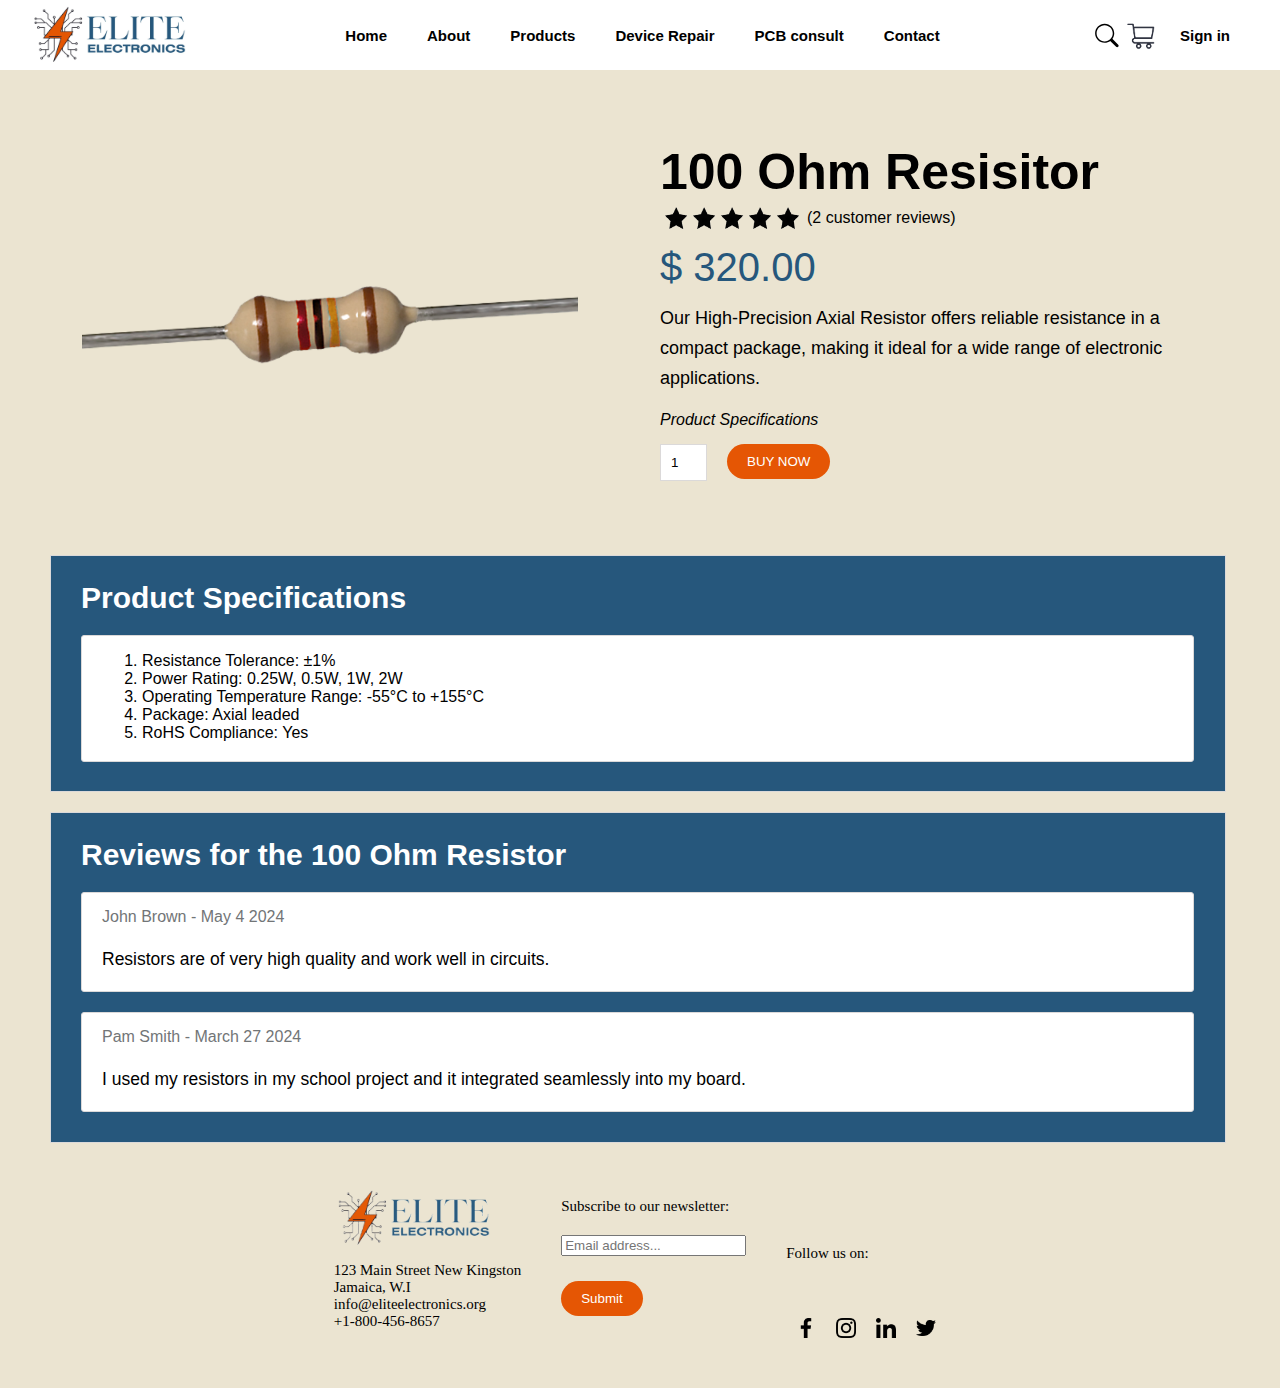
<file: 100-ohm.html>
<!DOCTYPE html>
<html lang="en">
<head>
    <meta charset="UTF-8">
    <meta name="viewport" content="width=device-width, initial-scale=1.0">
    <link rel="preconnect" href="https://fonts.googleapis.com">
    <link rel="preconnect" href="https://fonts.gstatic.com" crossorigin>
    <link href="https://fonts.googleapis.com/css2?family=Roboto:ital,wght@0,100;0,300;0,400;0,500;0,700;0,900;1,100;1,300;1,400;1,500;1,700;1,900&display=swap" rel="stylesheet">
    <title>100 Ohm Resistor</title>
    <link rel="icon" type="image/x-icon" href="favicon.png">
</head>

<link rel="stylesheet" href="css files/popup.css">
<link rel="stylesheet" href="css files/navBar.css">
<link rel="stylesheet" href="100-ohm.css">
<link rel="stylesheet" href="css files/bottombar.css">

<body>
    <div class="navBar">
        <div class="leftBar">
            <img src="images/eliteLogo.jpeg" alt="logo" class="leftBarImage">
        </div>
        <div class="menu">
            <div class="menuitem">
                <a href="index.html">Home</a> 
            </div>
            <div class="menuitem">
                <a href="about.html">About</a>
            </div>
            <div class="menuitem">
                <a href="products.html">Products</a>
            </div>
            <div class="menuitem">
                <a href="repair.html">Device Repair</a>
            </div>
            <div class="menuitem">
                <a href="pcbhelp.html">PCB consult</a>
            </div>
            <div class="menuitem">
               <a href="contact.html">Contact</a>
            </div>
        </div>
        
        <div class="rightBar">
            <img src="images/searchIcon.svg" alt="search icon" class="rightBarImage" style="height: 25px; width: 25px;">
            <img src="images/shoppingCart.png" alt="shopping cart" class="rightBarImage">
            <div id="signIn" class="rightBarItem">
                Sign in
            </div>
        </div>
    </div>

    <div class="mainContainer">
        <div class="product-1-img-container">
            <img src="product-images/resistor.png" alt="resistor" class="product-1-img">
        </div>
        <div class="product-1-info-container">
            <div class="product-1-heading"><h1>100 Ohm Resisitor</h1></div>
            
            <div class="rating-container">
                <img src="stars.png" alt="5 star rating" class="rating-img">
                <a href="#reviews"><span class="rating-text">(2 customer reviews)</span></a>
            </div>
            
            <h2 class = "product-1-price">$ 320.00</h2>
            <p class="product-1-text">
                Our High-Precision Axial Resistor offers reliable resistance in a compact package, making it ideal for a wide range of electronic applications.
            </p>
            <a href="#product-specs"><span class="product-specs-link">Product Specifications</span></a>
            <div class = "product-1-buttonContainer">
                <input type="number" id="quantity_6635c4ab0fa14" class="product-1-quantity-button" step="1" min="1" max name="quantity" value="1" title="Qty" size="4" placeholder inputmode="numeric">
                <a href="product-1.html"><button class="product-1-button" type="button">BUY NOW</button></a>        
            </div>        
        </div>
    </div>

    <div class="specs-container">
        <h1 id="product-specs" class="reviews-container-heading">Product Specifications</h1>
        <div class="specs-list-container">
            <p class="specs-text">
                <ol>
                    <li>Resistance Tolerance: ±1%</li>
                    <li>Power Rating: 0.25W, 0.5W, 1W, 2W</li>
                    <li>Operating Temperature Range: -55°C to +155°C</li>
                    <li>Package: Axial leaded</li>
                    <li>RoHS Compliance: Yes</li>
                </ol>
            </p>
        </div>
    </div>

    <div class="reviews-container">
        <h1 id="reviews" class="reviews-container-heading">Reviews for the 100 Ohm Resistor</h1>
        <div class="review-1-container">
            <span class="review-date">John Brown - May 4 2024</span>
            <p class="review-text">Resistors are of very high quality and work well in circuits.</p>
        </div>

        <div class="review-1-container">
            <span class="review-date">Pam Smith - March 27 2024</span>
            <p class="review-text">I used my resistors in my school project and it integrated seamlessly into my board.</p>
        </div>
    </div>

    <div class="bottomBar">
        <div class="bottomBarLeft">
            <img src="images/eliteLogo.png" class="leftBarImage"alt="logo">
            <div class="bottomBarLeftText">
                123 Main Street New Kingston <br> Jamaica, W.I <br> info@eliteelectronics.org <br> +1-800-456-8657
            </div>
        </div>
        <div class="bottomBarActualMiddle">
            <div class="bottomBarLeftText" style="margin-bottom: 20px;">
                Subscribe to our newsletter:
            </div>
            <form action="formBox">
                <input type="email" id="email" placeholder="Email address..." style="margin-bottom: 25px;"> <br>
                <input type="submit" name="" id="">
            </form>
        </div>
        <div class="bottomBarRight">
            <div class="bottomBarLeftText">
                Follow us on:
            </div>
            <div class="bottomBarMiddle">
                <div class="bottomBarMiddleItem"> 
                    <img src="images/facebook-app-symbol.png" alt="" class="bottomBarMiddleImg">
                </div>
                <div class="bottomBarMiddleItem">
                    <img src="images/instagram.png" alt="" class="bottomBarMiddleImg">
                </div>
                <div class="bottomBarMiddleItem">
                    <img src="images/linkedin.png" alt="" class="bottomBarMiddleImg">
                </div>
                <div class="bottomBarMiddleItem">
                    <img src="images/twitter.png" alt="" class="bottomBarMiddleImg">
                </div>
            </div>
        </div>
        
    </div>

    <div id="myModal" class="modal">

        <!-- Modal content -->
        <div class="modal-content">
            <div class="closeBox">
                <div class="close">&times;</div> 
            </div>
            
            
            <form action="" class="popupForm">
                <div class="popupFormLogo">
                    <img src="images/eliteLogo.png" alt="eliteLogo" width="50%">
                </div>
                <div class="popupFormItem">
                    <label for="username">Username or Email Address</label> <br>
                    <input id = "username" type = "text" placeholder = "">
                </div>
                <div class="popupFormItem">
                    <label for="password">Password</label> <br>
                    <input id = "Password" type = "text" placeholder = "">
                </div>
                <div class="popupFormItem">
                    <div class="popupFormSubItem">
                        <div>Sign Up</div>
                        <div>Forgot password</div>
                    </div>
                </div>
                <div class="popupFormItem">
                    <input type="submit" value="Log In" style="margin-top: 30px;">
                </div>
            </form> 
        </div>
      
      </div>
    <script src="scripts/popup.js"></script>
    
</body>
</html>
</file>
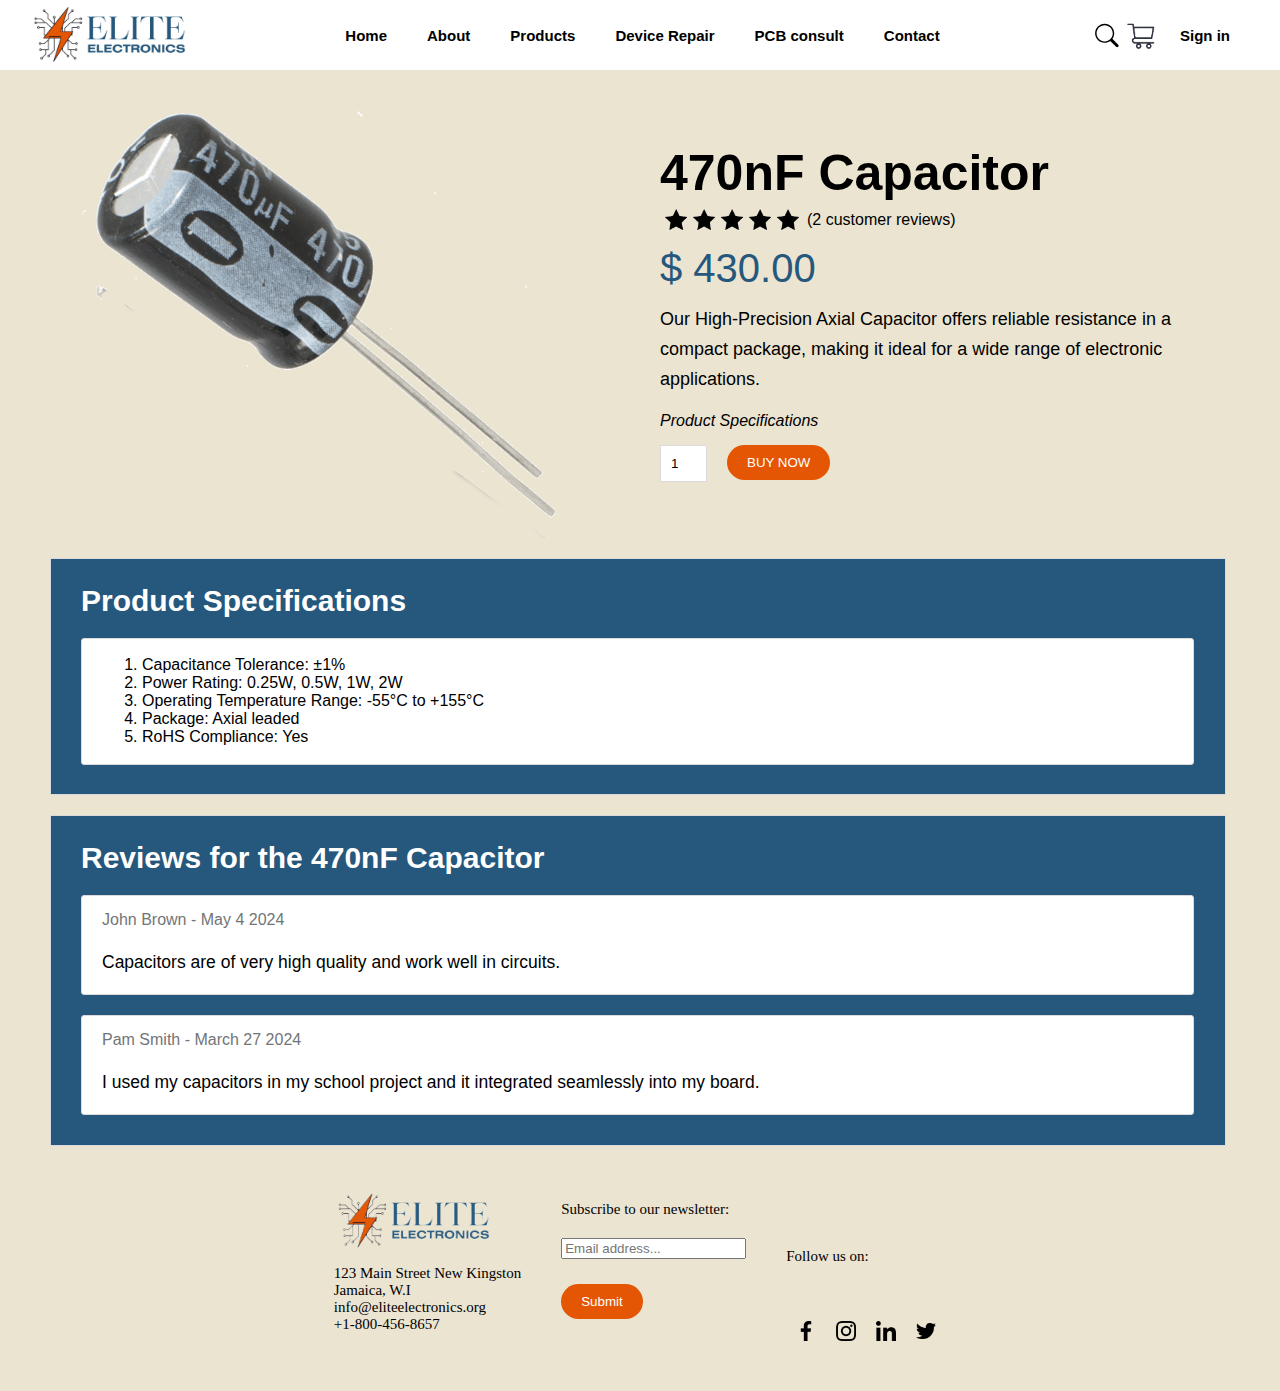
<file: 470-nF.html>
<!DOCTYPE html>
<html lang="en">
<head>
    <meta charset="UTF-8">
    <meta name="viewport" content="width=device-width, initial-scale=1.0">
    <link rel="preconnect" href="https://fonts.googleapis.com">
    <link rel="preconnect" href="https://fonts.gstatic.com" crossorigin>
    <link href="https://fonts.googleapis.com/css2?family=Roboto:ital,wght@0,100;0,300;0,400;0,500;0,700;0,900;1,100;1,300;1,400;1,500;1,700;1,900&display=swap" rel="stylesheet">
    <title>470nF Capacitor</title>
    <link rel="icon" type="image/x-icon" href="favicon.png">
</head>

<link rel="stylesheet" href="css files/popup.css">
<link rel="stylesheet" href="css files/navBar.css">
<link rel="stylesheet" href="100-ohm.css">
<link rel="stylesheet" href="css files/bottombar.css">

<body>
    <div class="navBar">
        <div class="leftBar">
            <img src="images/eliteLogo.jpeg" alt="logo" class="leftBarImage">
        </div>
        <div class="menu">
            <div class="menuitem">
                <a href="index.html">Home</a> 
            </div>
            <div class="menuitem">
                <a href="about.html">About</a>
            </div>
            <div class="menuitem">
                <a href="products.html">Products</a>
            </div>
            <div class="menuitem">
                <a href="repair.html">Device Repair</a>
            </div>
            <div class="menuitem">
                <a href="pcbhelp.html">PCB consult</a>
            </div>
            <div class="menuitem">
               <a href="contact.html">Contact</a>
            </div>
        </div>
        
        <div class="rightBar">
            <img src="images/searchIcon.svg" alt="search icon" class="rightBarImage" style="height: 25px; width: 25px;">
            <img src="images/shoppingCart.png" alt="shopping cart" class="rightBarImage">
            <div id="signIn" class="rightBarItem">
                Sign in
            </div>
        </div>
    </div>

    <div class="mainContainer">
        <div class="product-1-img-container">
            <img src="product-images/capacitor.png" alt="resistor" class="product-1-img">
        </div>
        <div class="product-1-info-container">
            <div class="product-1-heading"><h1>470nF Capacitor</h1></div>
            
            <div class="rating-container">
                <img src="stars.png" alt="5 star rating" class="rating-img">
                <a href="#reviews"><span class="rating-text">(2 customer reviews)</span></a>
            </div>
            
            <h2 class = "product-1-price">$ 430.00</h2>
            <p class="product-1-text">
                Our High-Precision Axial Capacitor offers reliable resistance in a compact package, making it ideal for a wide range of electronic applications.
            </p>
            <a href="#product-specs"><span class="product-specs-link">Product Specifications</span></a>
            <div class = "product-1-buttonContainer">
                <input type="number" id="quantity_6635c4ab0fa14" class="product-1-quantity-button" step="1" min="1" max name="quantity" value="1" title="Qty" size="4" placeholder inputmode="numeric">
                <a href="product-1.html"><button class="product-1-button" type="button">BUY NOW</button></a>        
            </div>        
        </div>
    </div>

    <div class="specs-container">
        <h1 id="product-specs" class="reviews-container-heading">Product Specifications</h1>
        <div class="specs-list-container">
            <p class="specs-text">
                <ol>
                    <li>Capacitance Tolerance: ±1%</li>
                    <li>Power Rating: 0.25W, 0.5W, 1W, 2W</li>
                    <li>Operating Temperature Range: -55°C to +155°C</li>
                    <li>Package: Axial leaded</li>
                    <li>RoHS Compliance: Yes</li>
                </ol>
            </p>
        </div>
    </div>

    <div class="reviews-container">
        <h1 id="reviews" class="reviews-container-heading">Reviews for the 470nF Capacitor</h1>
        <div class="review-1-container">
            <span class="review-date">John Brown - May 4 2024</span>
            <p class="review-text">Capacitors are of very high quality and work well in circuits.</p>
        </div>

        <div class="review-1-container">
            <span class="review-date">Pam Smith - March 27 2024</span>
            <p class="review-text">I used my capacitors in my school project and it integrated seamlessly into my board.</p>
        </div>
    </div>

    <div class="bottomBar">
        <div class="bottomBarLeft">
            <img src="images/eliteLogo.png" class="leftBarImage"alt="logo">
            <div class="bottomBarLeftText">
                123 Main Street New Kingston <br> Jamaica, W.I <br> info@eliteelectronics.org <br> +1-800-456-8657
            </div>
        </div>
        <div class="bottomBarActualMiddle">
            <div class="bottomBarLeftText" style="margin-bottom: 20px;">
                Subscribe to our newsletter:
            </div>
            <form action="formBox">
                <input type="email" id="email" placeholder="Email address..." style="margin-bottom: 25px;"> <br>
                <input type="submit" name="" id="">
            </form>
        </div>
        <div class="bottomBarRight">
            <div class="bottomBarLeftText">
                Follow us on:
            </div>
            <div class="bottomBarMiddle">
                <div class="bottomBarMiddleItem"> 
                    <img src="images/facebook-app-symbol.png" alt="" class="bottomBarMiddleImg">
                </div>
                <div class="bottomBarMiddleItem">
                    <img src="images/instagram.png" alt="" class="bottomBarMiddleImg">
                </div>
                <div class="bottomBarMiddleItem">
                    <img src="images/linkedin.png" alt="" class="bottomBarMiddleImg">
                </div>
                <div class="bottomBarMiddleItem">
                    <img src="images/twitter.png" alt="" class="bottomBarMiddleImg">
                </div>
            </div>
        </div>
        
    </div>

    <div id="myModal" class="modal">

        <!-- Modal content -->
        <div class="modal-content">
            <div class="closeBox">
                <div class="close">&times;</div> 
            </div>
            
            
            <form action="" class="popupForm">
                <div class="popupFormLogo">
                    <img src="images/eliteLogo.png" alt="eliteLogo" width="50%">
                </div>
                <div class="popupFormItem">
                    <label for="username">Username or Email Address</label> <br>
                    <input id = "username" type = "text" placeholder = "">
                </div>
                <div class="popupFormItem">
                    <label for="password">Password</label> <br>
                    <input id = "Password" type = "text" placeholder = "">
                </div>
                <div class="popupFormItem">
                    <div class="popupFormSubItem">
                        <div>Sign Up</div>
                        <div>Forgot password</div>
                    </div>
                </div>
                <div class="popupFormItem">
                    <input type="submit" value="Log In" style="margin-top: 30px;">
                </div>
            </form> 
        </div>
      
      </div>
    <script src="scripts/popup.js"></script>
    
</body>
</html>
</file>
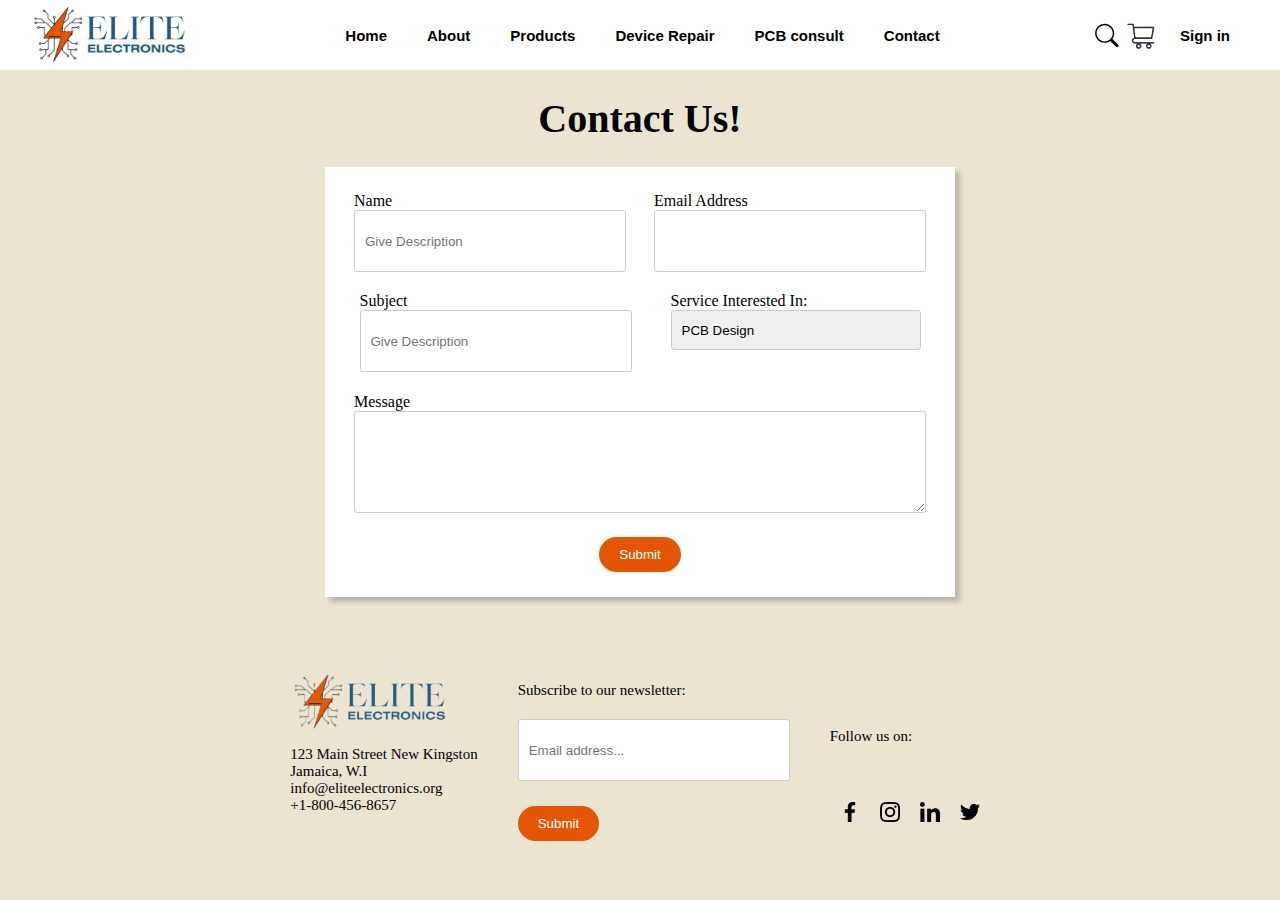
<file: contact.html>
<!DOCTYPE html>
<html lang="en">
<head>
    <meta charset="UTF-8">
    <meta name="viewport" content="width=device-width, initial-scale=1.0">
    <link rel="preconnect" href="https://fonts.googleapis.com">
    <link rel="preconnect" href="https://fonts.gstatic.com" crossorigin>
    <link href="https://fonts.googleapis.com/css2?family=Roboto:ital,wght@0,100;0,300;0,400;0,500;0,700;0,900;1,100;1,300;1,400;1,500;1,700;1,900&display=swap" rel="stylesheet">
    <title>Contact Us</title>
    <link rel="icon" type="image/x-icon" href="favicon.png">

    <link rel="stylesheet" href="css files/navBar.css">
    <link rel="stylesheet" href="css files/qouteRequest.css">
    <link rel="stylesheet" href="css files/bottombar.css">

    <style>
        body{
            background-color: #ebe4d1;
        }
        .quoteRequestBox{
            margin-top:25px;
        }
        .formBox{
            padding-top:15px;
            padding-bottom:15px;
            padding-left:15px;
            padding-right:15px;
        }
    </style>

</head>
<body>

    <div class="navBar">
        <div class="leftBar">
            <img src="images/eliteLogo.jpeg" alt="logo" class="leftBarImage">
        </div>
        <div class="menu">
            <div class="menuitem">
                <a href="index.html">Home</a> 
            </div>
            <div class="menuitem">
                <a href="about.html">About</a>
            </div>
            <div class="menuitem">
                <a href="products.html">Products</a>
            </div>
            <div class="menuitem">
                <a href="repair.html">Device Repair</a>
            </div>
            <div class="menuitem">
                <a href="pcbhelp.html">PCB consult</a>
            </div>
            <div class="menuitem">
               <a href="contact.html">Contact</a>
            </div>
        </div>
        
        <div class="rightBar">
            <img src="images/searchIcon.svg" alt="search icon" class="rightBarImage" style="height: 25px; width: 25px;">
            <img src="images/shoppingCart.png" alt="shopping cart" class="rightBarImage">
            <div id="signIn" class="rightBarItem">
                Sign in
            </div>
        </div>
    </div>


    <div class="quoteRequestBox">Contact Us!</div>
    <div class="quoteRequestForm">
        <form class="formBox"action="">
            <div class="formSubBox">
                <div class="formSubBoxItem">
                    <label for="name">Name</label> <br>
                    <input id = "name" type = "text" placeholder = "Give Description">
                </div>
                <div class="formSubBoxItem">
                    <label for="email">Email Address</label> <br>
                    <input id = "email" type = "email">
                </div>
            </div>
            <div class="formSubBox">
                <div class="formSubBoxItem">
                    <label for="subject">Subject</label> <br>
                    <input id = "subject" type = "text" placeholder = "Give Description">
                </div>
                <div class="formSubBoxItem">
                    <label for="services">Service Interested In:</label> <br>
                    <select name="services" id="services" aria-placeholder="Select one">
                        <option value="service1">PCB Design</option>
                        <option value="service2">Schematic Design</option>
                        <option value="service3">Website Development</option>
                        <option value="service4">Device Repair</option>
                        <option value="service5">General Query</option>
                        
                    </select>
                </div>
            </div>
            <div class="formSubBox">
                <div class="formSubBoxItem">
                    <label for="message">Message</label> <br>
                    <textarea name="" id="message" cols="30" rows="10"></textarea>
                </div>      
            </div>
                <input type = "submit">
        </form>
    </div>

    <div class="bottomBar">
        <div class="bottomBarLeft">
            <img src="images/eliteLogo.png" class="leftBarImage"alt="logo">
            <div class="bottomBarLeftText">
                123 Main Street New Kingston <br> Jamaica, W.I <br> info@eliteelectronics.org <br> +1-800-456-8657
            </div>
        </div>
        <div class="bottomBarActualMiddle">
            <div class="bottomBarLeftText" style="margin-bottom: 20px;">
                Subscribe to our newsletter:
            </div>
            <form action="formBox">
                <input type="email" id="email" placeholder="Email address..." style="margin-bottom: 25px;"> <br>
                <input type="submit" name="" id="">
            </form>
        </div>
        <div class="bottomBarRight">
            <div class="bottomBarLeftText">
                Follow us on:
            </div>
            <div class="bottomBarMiddle">
                <div class="bottomBarMiddleItem"> 
                    <img src="images/facebook-app-symbol.png" alt="" class="bottomBarMiddleImg">
                </div>
                <div class="bottomBarMiddleItem">
                    <img src="images/instagram.png" alt="" class="bottomBarMiddleImg">
                </div>
                <div class="bottomBarMiddleItem">
                    <img src="images/linkedin.png" alt="" class="bottomBarMiddleImg">
                </div>
                <div class="bottomBarMiddleItem">
                    <img src="images/twitter.png" alt="" class="bottomBarMiddleImg">
                </div>
            </div>
        </div>
        
    </div>
    
</body>
</html>
</file>
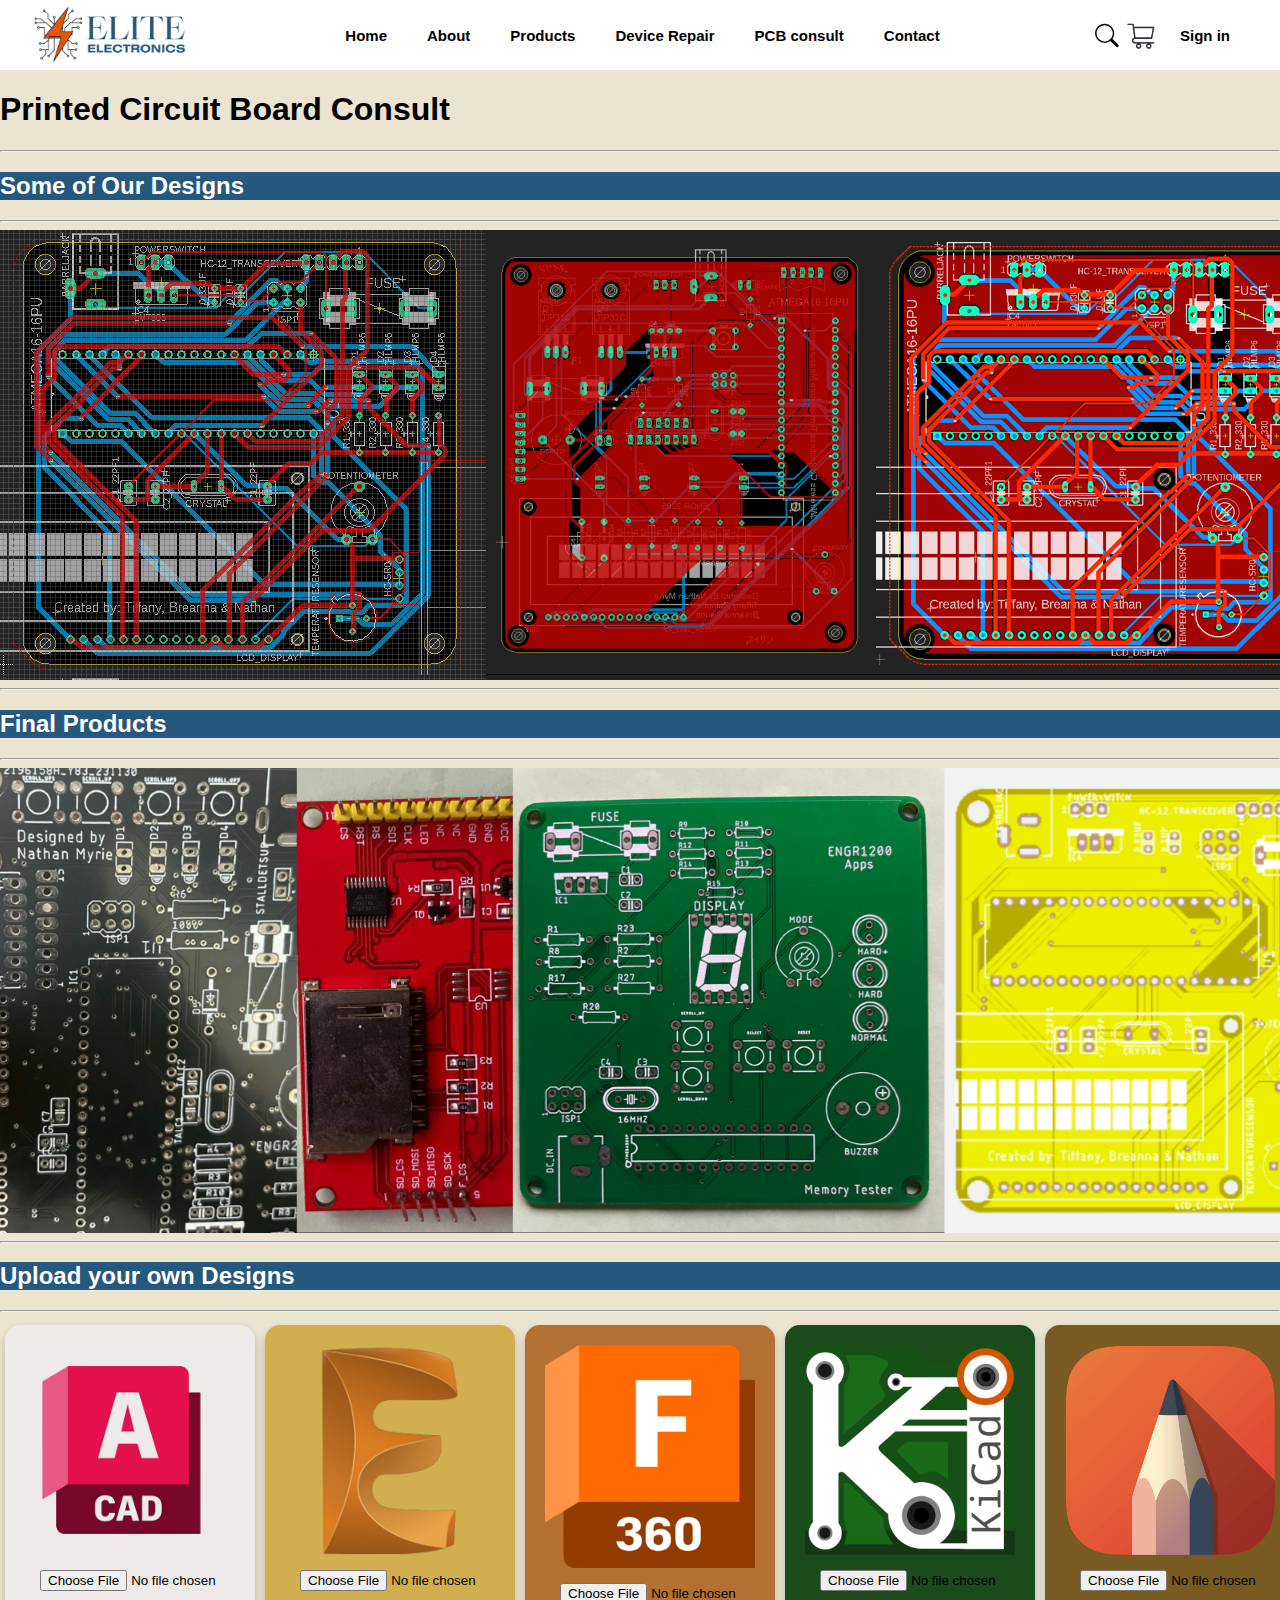
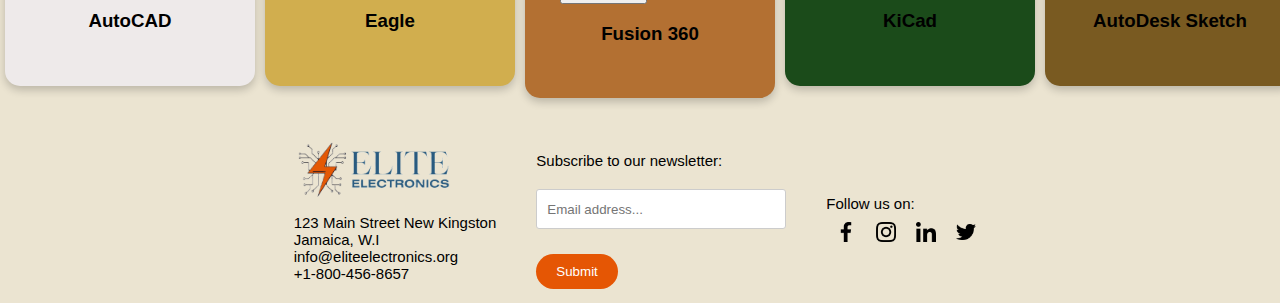
<file: pcbhelp.html>
<!DOCTYPE html>
<html lang="en">
<head>
    <meta charset="UTF-8">
    <meta name="vi  ewport" content="width=device-width, initial-scale=1.0">
    <link rel="preconnect" href="https://fonts.googleapis.com">
    <link rel="preconnect" href="https://fonts.gstatic.com" crossorigin>
    <link href="https://fonts.googleapis.com/css2?family=Roboto:ital,wght@0,100;0,300;0,400;0,500;0,700;0,900;1,100;1,300;1,400;1,500;1,700;1,900&display=swap" rel="stylesheet">
    <title>PCB Consult</title>
    <link rel="icon" type="image/x-icon" href="favicon.png">
<title>CSS Website Layout</title>
<meta charset="utf-8">
<meta name="viewport" content="width=device-width, initial-scale=1">
</head>
<link rel="stylesheet" href="css files/navBar.css">
<link rel="stylesheet" href="css files/carousel.css">
<link rel="stylesheet" href="css files/popup.css">
<link rel="stylesheet" href="css files/qouteRequest.css">
<link rel="stylesheet" href="css files/bottombar.css">
<link rel="stylesheet" href="css files/powerup.css">
<link rel="stylesheet" href="css files/transBox.css">
<link rel="stylesheet" href="css files/repair.css">
<link rel="stylesheet" href="css files/pcbhelp.css">



<body>
    <div class="navBar">
        <div class="leftBar">
            <img src="images/eliteLogo.jpeg" alt="logo" class="leftBarImage">
        </div>
        <div class="menu">
            <div class="menuitem">
                <a href="index.html">Home</a> 
            </div>
            <div class="menuitem">
                <a href="about.html">About</a>
            </div>
            <div class="menuitem">
                <a href="products.html">Products</a>
            </div>
            <div class="menuitem">
                <a href="repair.html">Device Repair</a>
            </div>
            <div class="menuitem">
                <a href="pcbhelp.html">PCB consult</a>
            </div>
            <div class="menuitem">
               <a href="contact.html">Contact</a>
            </div>
        </div>
        
        <div class="rightBar">
            <img src="images/searchIcon.svg" alt="search icon" class="rightBarImage" style="height: 25px; width: 25px;">
            <img src="images/shoppingCart.png" alt="shopping cart" class="rightBarImage">
            <div id="signIn" class="rightBarItem">
                Sign in
            </div>
        </div>
    </div>
    
   <div>
    <h1>Printed Circuit Board Consult</h1>
    <hr>
   
    <div class = "tbh">
        <div class="sectionsplit">
      <h2> Some of Our Designs</h2></div>
      <div><hr></div>
    </div>
    
   </div>
    <div class="tech-slideshow">
        <div class="mover-1"></div>
        <!-- <div class="mover-2"></div> -->
      </div>
      <hr>
      <div class="sectionsplit">
      <h2>Final Products</h2>
    </div>
<hr>
      <div class="tech-slideshow2">
        <div class="mover-1"></div>
        <!-- <div class="mover-2"></div> -->
      </div>
      <hr>
      <div class="sectionsplit">
        <h2> Upload your own Designs</h2></div>
        <div><hr></div>
      </div>

<div class="row">
   
   
<div class="gallery2"id="AutoCAD">
    <a target="_blank">
        <div class="container2">
            <img src="/images/photo-removebg-preview.png" alt="Cinque Terre" width="600" height="400" class="image">
            <div class="overlay2">
             
              <!-- <div class="somethingtotry"><button class="buttony button1" id="rcorners1"><input type="file"></button></div> -->
            </div>
          </div>
    </a>
    <div class="desc"><input type="file"><h3>AutoCAD</h3></div>
  </div>
  
     
<div class="gallery2"id="Eagle">
    <a target="_blank">
        <div class="container2">
            <img src="/images/autodesk-eagle-logo.png" alt="Cinque Terre" width="600" height="400" class="image">
            <div class="overlay2">
             
              <!-- <div class="somethingtotry"><button class="buttony button1" id="rcorners1"><input type="file"></button></div> -->
            </div>
          </div>
    </a>
    <div class="desc"><input type="file"><h3>Eagle</h3></div>
  </div>
  
  
  
 
  
  
    
<div class="gallery2" id="Fusion">
    <a target="_blank">
        <div class="container2">
            <img src="/images/autodesk-fusion-360-logo-7F72A76397-seeklogo.com.png" alt="Cinque Terre" width="600" height="400" class="image">
            <div class="overlay2">
             
              <!-- <div class="somethingtotry"><button class="buttony button1" id="rcorners1"><input type="file"></button></div> -->
            </div>
          </div>
    </a>
    <div class="desc"><input type="file"><h3>Fusion 360</h3></div>
  </div>
  
     
<div class="gallery2" id = "KI">
    <a target="_blank">
        <div class="container2">
            <img src="/images/KiCad_icon.png" alt="Cinque Terre" width="600" height="400" class="image">
            <div class="overlay2">
             
              <!-- <div class="somethingtotry"><button class="buttony button1" id="rcorners1"><input type="file"></button></div> -->
            </div>
          </div>
    </a>
    <div class="desc"><input type="file"><h3>KiCad</h3></div>
  </div>
  
    
<div class="gallery2" id="sketch">
    <a target="_blank">
        <div class="container2">
            <img src="/images/Autodesk-SketchBook-logo.webp" alt="Cinque Terre" width="600" height="400" class="image">
            <div class="overlay2">
             
              <!-- <div class="somethingtotry"><button class="buttony button1" id="rcorners1"><input type="file"></button></div> -->
            </div>
          </div>
    </a>
    <div class="desc"><input type="file"><h3>AutoDesk Sketch</h3></div>
  </div>
  </div>
  </div>
      <!-- THE PAGE BOTTOM -->
    <div class="bottomBar">
        <div class="bottomBarLeft">
            <img src="images/eliteLogo.png" class="leftBarImage"alt="logo">
            <div class="bottomBarLeftText">
                123 Main Street New Kingston <br> Jamaica, W.I <br> info@eliteelectronics.org <br> +1-800-456-8657
            </div>
        </div>
        <div class="bottomBarActualMiddle">
            <div class="bottomBarLeftText" style="margin-bottom: 20px;">
                Subscribe to our newsletter:
            </div>
            <form action="formBox">
                <input type="email" id="email" placeholder="Email address..." style="margin-bottom: 25px;"> <br>
                <input type="submit" name="" id="">
            </form>
        </div>
        <div class="bottomBarRight">
            <div class="bottomBarLeftText">
                Follow us on:
            </div>
            <div class="bottomBarMiddle">
                <div class="bottomBarMiddleItem"> 
                    <img src="images/facebook-app-symbol.png" alt="" class="bottomBarMiddleImg">
                </div>
                <div class="bottomBarMiddleItem">
                    <img src="images/instagram.png" alt="" class="bottomBarMiddleImg">
                </div>
                <div class="bottomBarMiddleItem">
                    <img src="images/linkedin.png" alt="" class="bottomBarMiddleImg">
                </div>
                <div class="bottomBarMiddleItem">
                    <img src="images/twitter.png" alt="" class="bottomBarMiddleImg">
                </div>
            </div>
        
        
    </div>

  <!-- <div class="column side">
    <h2>Side</h2>
    <p>Lorem ipsum dolor sit amet, consectetur adipiscing elithhh..</p>
  </div> -->

<script src="scripts/repair.js">
   
    </script>
</body>
</html>
</file>
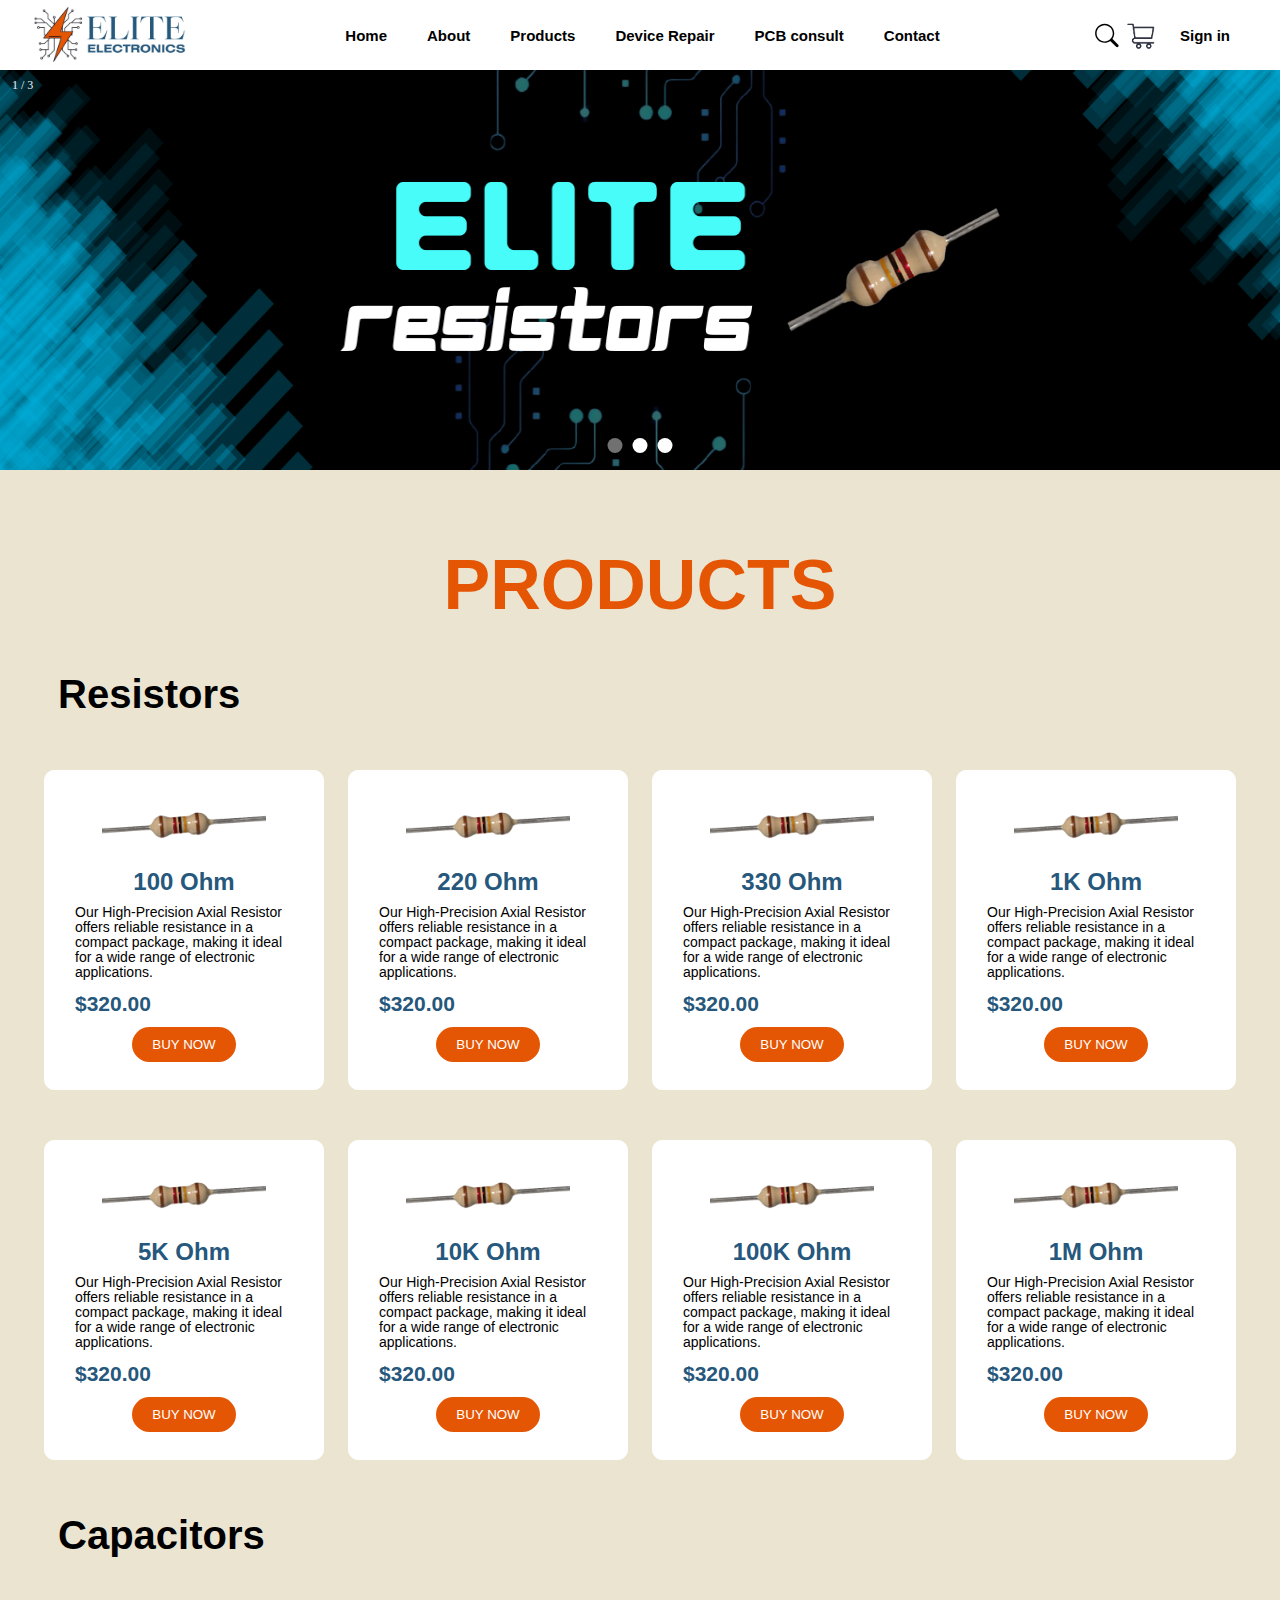
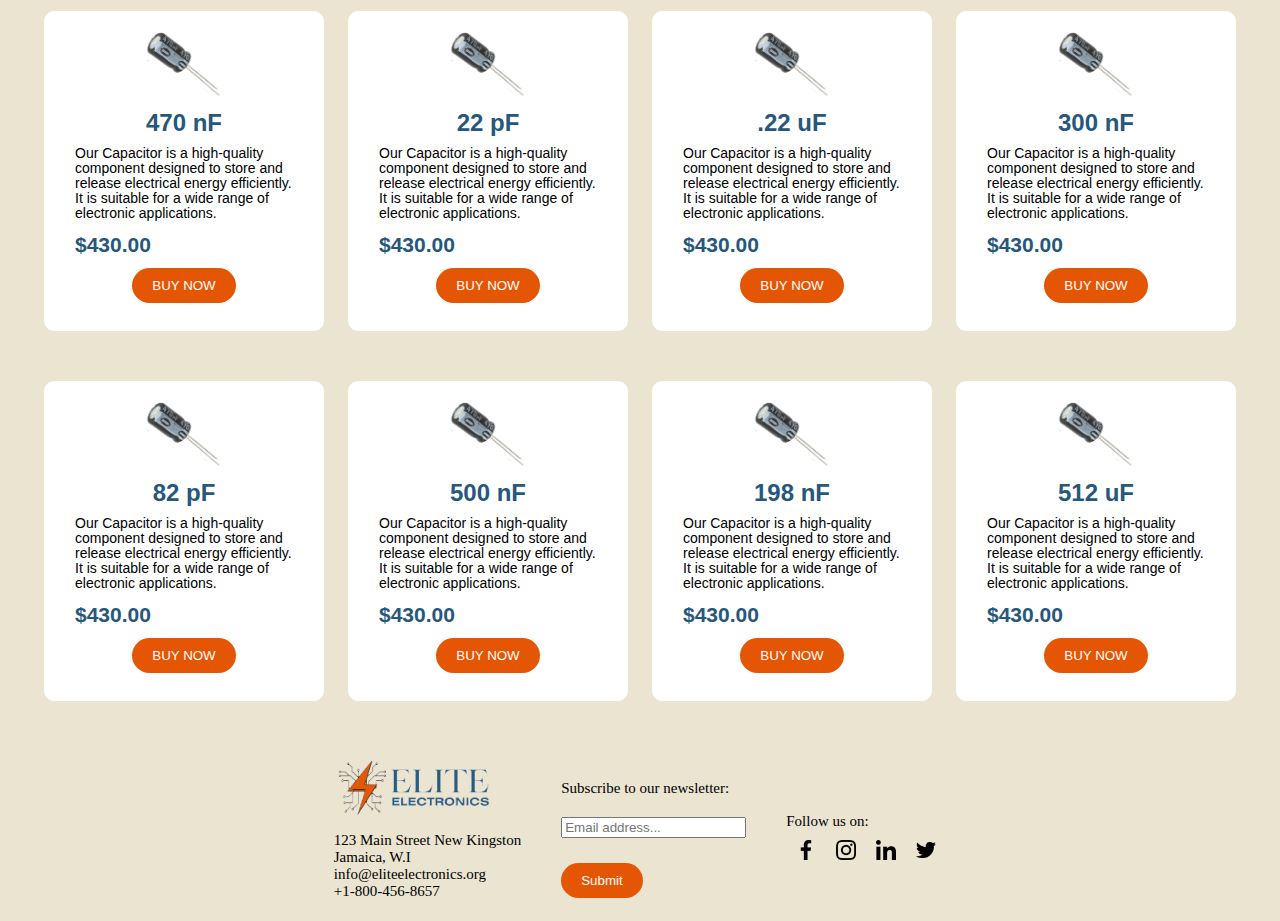
<file: products.html>
<!DOCTYPE html>
<html lang="en">
<head>
    <meta charset="UTF-8">
    <meta name="viewport" content="width=device-width, initial-scale=1.0">
    <link rel="preconnect" href="https://fonts.googleapis.com">
    <link rel="preconnect" href="https://fonts.gstatic.com" crossorigin>
    <link href="https://fonts.googleapis.com/css2?family=Roboto:ital,wght@0,100;0,300;0,400;0,500;0,700;0,900;1,100;1,300;1,400;1,500;1,700;1,900&display=swap" rel="stylesheet">
    <title>Products</title>
    <link rel="icon" type="image/x-icon" href="favicon.png">
</head>

<link rel="stylesheet" href="css files/navBar.css">
<link rel="stylesheet" href="carousel-p.css">
<link rel="stylesheet" href="css files/popup.css">
<link rel="stylesheet" href="products.css">
<link rel="stylesheet" href="css files/bottombar.css">

<body>
    <div class="navBar">
        <div class="leftBar">
            <img src="images/eliteLogo.jpeg" alt="logo" class="leftBarImage">
        </div>
        <div class="menu">
            <div class="menuitem">
                <a href="index.html">Home</a> 
            </div>
            <div class="menuitem">
                <a href="about.html">About</a>
            </div>
            <div class="menuitem">
                <a href="products.html">Products</a>
            </div>
            <div class="menuitem">
                <a href="repair.html">Device Repair</a>
            </div>
            <div class="menuitem">
                <a href="pcbhelp.html">PCB consult</a>
            </div>
            <div class="menuitem">
               <a href="contact.html">Contact</a>
            </div>
        </div>
        
        <div class="rightBar">
            <img src="images/searchIcon.svg" alt="search icon" class="rightBarImage" style="height: 25px; width: 25px;">
            <img src="images/shoppingCart.png" alt="shopping cart" class="rightBarImage">
            <div id="signIn" class="rightBarItem">
                Sign in
            </div>
        </div>
    </div>

    <div class="slideshow-container">

        <div class="mySlides fade">
          <div class="numbertext">1 / 3</div>
          <a href="#resistor-cat"><img src="product-images/product-carousel-1.png" class="slideshowImg"></a>
        </div>
        
        <div class="mySlides fade">
          <div class="numbertext">2 / 3</div>
          <img src="product-images/product-carousel-2.png" class="slideshowImg">
        </div>
        
        <div class="mySlides fade">
          <div class="numbertext">3 / 3</div>
          <a href="#capacitor-cat"><img src="product-images/product-carousel-3.png" class="slideshowImg"><a href="#resistor-cat"></a>
        </div>
        
        <a class="prev" onclick="plusSlides(-1)"></a>
        <a class="next" onclick="plusSlides(1)"></a>
        <div class="dotClass" style="text-align:center">
            <span class="dot" onclick="currentSlide(1)"></span> 
            <span class="dot" onclick="currentSlide(2)"></span> 
            <span class="dot" onclick="currentSlide(3)"></span> 
        </div>
    </div>
    <br>
    <script src="scripts/carousel.js"></script>

    <h1>PRODUCTS</h1>

    <div><h2 id="resistor-cat">Resistors</h2></div>

    <div class="productsContainer">
        <div class = "productBox">
            <div class = "imgContainer">
                <img src="product-images/resistor.png" alt="resistor" class="productImg">
            </div>
            <div class = "nameContainer">
                <span class="productName">100 Ohm</span>
            </div>
            <div class = "textContainer">
                <p class="productText">Our High-Precision Axial Resistor offers reliable resistance in a compact package, making it ideal for a wide range of electronic applications.</p>
            </div>
            <span class = "priceContainer">$320.00</span>
            <div class = "buttonContainer">
                <a href="100-ohm.html"><button class="buyButton" type="button">BUY NOW</button></a>        
            </div>
        </div>

        <div class = "productBox">
            <div class = "imgContainer">
                <img src="product-images/resistor.png" alt="resistor" class="productImg">
            </div>
            <div class = "nameContainer">
                <span class="productName">220 Ohm</span>
            </div>
            <div class = "textContainer">
                <p class="productText">Our High-Precision Axial Resistor offers reliable resistance in a compact package, making it ideal for a wide range of electronic applications.</p>
            </div>
            <span class = "priceContainer">$320.00</span>
            <div class = "buttonContainer">
                <a href="100-ohm.html"><button class="buyButton" type="button">BUY NOW</button></a>        
            </div>
        </div>

        <div class = "productBox">
            <div class = "imgContainer">
                <img src="product-images/resistor.png" alt="resistor" class="productImg">
            </div>
            <div class = "nameContainer">
                <span class="productName">330 Ohm</span>
            </div>
            <div class = "textContainer">
                <p class="productText">Our High-Precision Axial Resistor offers reliable resistance in a compact package, making it ideal for a wide range of electronic applications.</p>
            </div>
            <span class = "priceContainer">$320.00</span>
            <div class = "buttonContainer">
                <a href="100-ohm.html"><button class="buyButton" type="button">BUY NOW</button></a>        
            </div>
        </div>

        <div class = "productBox">
            <div class = "imgContainer">
                <img src="product-images/resistor.png" alt="resistor" class="productImg">
            </div>
            <div class = "nameContainer">
                <span class="productName">1K Ohm</span>
            </div>
            <div class = "textContainer">
                <p class="productText">Our High-Precision Axial Resistor offers reliable resistance in a compact package, making it ideal for a wide range of electronic applications.</p>
            </div>
            <span class = "priceContainer">$320.00</span>
            <div class = "buttonContainer">
                <a href="100-ohm.html"><button class="buyButton" type="button">BUY NOW</button></a>        
            </div>
        </div>

        <div class = "productBox">
            <div class = "imgContainer">
                <img src="product-images/resistor.png" alt="resistor" class="productImg">
            </div>
            <div class = "nameContainer">
                <span class="productName">5K Ohm</span>
            </div>
            <div class = "textContainer">
                <p class="productText">Our High-Precision Axial Resistor offers reliable resistance in a compact package, making it ideal for a wide range of electronic applications.</p>
            </div>
            <span class = "priceContainer">$320.00</span>
            <div class = "buttonContainer">
                <a href="100-ohm.html"><button class="buyButton" type="button">BUY NOW</button></a>        
            </div>
        </div>

        <div class = "productBox">
            <div class = "imgContainer">
                <img src="product-images/resistor.png" alt="resistor" class="productImg">
            </div>
            <div class = "nameContainer">
                <span class="productName">10K Ohm</span>
            </div>
            <div class = "textContainer">
                <p class="productText">Our High-Precision Axial Resistor offers reliable resistance in a compact package, making it ideal for a wide range of electronic applications.</p>
            </div>
            <span class = "priceContainer">$320.00</span>
            <div class = "buttonContainer">
                <a href="100-ohm.html"><button class="buyButton" type="button">BUY NOW</button></a>        
            </div>
        </div>

        <div class = "productBox">
            <div class = "imgContainer">
                <img src="product-images/resistor.png" alt="resistor" class="productImg">
            </div>
            <div class = "nameContainer">
                <span class="productName">100K Ohm</span>
            </div>
            <div class = "textContainer">
                <p class="productText">Our High-Precision Axial Resistor offers reliable resistance in a compact package, making it ideal for a wide range of electronic applications.</p>
            </div>
            <span class = "priceContainer">$320.00</span>
            <div class = "buttonContainer">
                <a href="100-ohm.html"><button class="buyButton" type="button">BUY NOW</button></a>        
            </div>
        </div>

        <div class = "productBox">
            <div class = "imgContainer">
                <img src="product-images/resistor.png" alt="resistor" class="productImg">
            </div>
            <div class = "nameContainer">
                <span class="productName">1M Ohm</span>
            </div>
            <div class = "textContainer">
                <p class="productText">Our High-Precision Axial Resistor offers reliable resistance in a compact package, making it ideal for a wide range of electronic applications.</p>
            </div>
            <span class = "priceContainer">$320.00</span>
            <div class = "buttonContainer">
                <a href="100-ohm.html"><button class="buyButton" type="button">BUY NOW</button></a>        
            </div>
        </div>
    </div>

    <div><h2 id="capacitor-cat">Capacitors</h2></div>

    <div class="productsContainer">
        <div class = "productBox">
            <div class = "imgContainer">
                <img src="product-images/capacitor.png" alt="capacitor">
            </div>
            <div class = "nameContainer">
                <span class="productName">470 nF</span>
            </div>
            <div class = "textContainer">
                <p class="productText">Our Capacitor is a high-quality component designed to store and release electrical energy efficiently. It is suitable for a wide range of electronic applications.</p>
            </div>
            <span class = "priceContainer">$430.00</span>
            <div class = "buttonContainer">
                <a href="470-nF.html"><button class="buyButton" type="button">BUY NOW</button></a>        
            </div>
        </div>

        <div class = "productBox">
            <div class = "imgContainer">
                <img src="product-images/capacitor.png" alt="capacitor">
            </div>
            <div class = "nameContainer">
                <span class="productName">22 pF</span>
            </div>
            <div class = "textContainer">
                <p class="productText">Our Capacitor is a high-quality component designed to store and release electrical energy efficiently. It is suitable for a wide range of electronic applications.</p>
            </div>
            <span class = "priceContainer">$430.00</span>
            <div class = "buttonContainer">
                <a href="470-nF.html"><button class="buyButton" type="button">BUY NOW</button></a>        
            </div>
        </div>

        <div class = "productBox">
            <div class = "imgContainer">
                <img src="product-images/capacitor.png" alt="capacitor">
            </div>
            <div class = "nameContainer">
                <span class="productName">.22 uF</span>
            </div>
            <div class = "textContainer">
                <p class="productText">Our Capacitor is a high-quality component designed to store and release electrical energy efficiently. It is suitable for a wide range of electronic applications.</p>
            </div>
            <span class = "priceContainer">$430.00</span>
            <div class = "buttonContainer">
                <a href="470-nF.html"><button class="buyButton" type="button">BUY NOW</button></a>        
            </div>
        </div>

        <div class = "productBox">
            <div class = "imgContainer">
                <img src="product-images/capacitor.png" alt="capacitor">
            </div>
            <div class = "nameContainer">
                <span class="productName">300 nF</span>
            </div>
            <div class = "textContainer">
                <p class="productText">Our Capacitor is a high-quality component designed to store and release electrical energy efficiently. It is suitable for a wide range of electronic applications.</p>
            </div>
            <span class = "priceContainer">$430.00</span>
            <div class = "buttonContainer">
                <a href="470-nF.html"><button class="buyButton" type="button">BUY NOW</button></a>        
            </div>
        </div>

        <div class = "productBox">
            <div class = "imgContainer">
                <img src="product-images/capacitor.png" alt="capacitor">
            </div>
            <div class = "nameContainer">
                <span class="productName">82 pF</span>
            </div>
            <div class = "textContainer">
                <p class="productText">Our Capacitor is a high-quality component designed to store and release electrical energy efficiently. It is suitable for a wide range of electronic applications.</p>
            </div>
            <span class = "priceContainer">$430.00</span>
            <div class = "buttonContainer">
                <a href="470-nF.html"><button class="buyButton" type="button">BUY NOW</button></a>        
            </div>
        </div>

        <div class = "productBox">
            <div class = "imgContainer">
                <img src="product-images/capacitor.png" alt="capacitor">
            </div>
            <div class = "nameContainer">
                <span class="productName">500 nF</span>
            </div>
            <div class = "textContainer">
                <p class="productText">Our Capacitor is a high-quality component designed to store and release electrical energy efficiently. It is suitable for a wide range of electronic applications.</p>
            </div>
            <span class = "priceContainer">$430.00</span>
            <div class = "buttonContainer">
                <a href="470-nF.html"><button class="buyButton" type="button">BUY NOW</button></a>        
            </div>
        </div>

        <div class = "productBox">
            <div class = "imgContainer">
                <img src="product-images/capacitor.png" alt="capacitor">
            </div>
            <div class = "nameContainer">
                <span class="productName">198 nF</span>
            </div>
            <div class = "textContainer">
                <p class="productText">Our Capacitor is a high-quality component designed to store and release electrical energy efficiently. It is suitable for a wide range of electronic applications.</p>
            </div>
            <span class = "priceContainer">$430.00</span>
            <div class = "buttonContainer">
                <a href="470-nF.html"><button class="buyButton" type="button">BUY NOW</button></a>        
            </div>
        </div>

        <div class = "productBox">
            <div class = "imgContainer">
                <img src="product-images/capacitor.png" alt="capacitor">
            </div>
            <div class = "nameContainer">
                <span class="productName">512 uF</span>
            </div>
            <div class = "textContainer">
                <p class="productText">Our Capacitor is a high-quality component designed to store and release electrical energy efficiently. It is suitable for a wide range of electronic applications.</p>
            </div>
            <span class = "priceContainer">$430.00</span>
            <div class = "buttonContainer">
                <a href="470-nF.html"><button class="buyButton" type="button">BUY NOW</button></a>        
            </div>
        </div>

    </div>

    <div class="bottomBar">
        <div class="bottomBarLeft">
            <img src="images/eliteLogo.png" class="leftBarImage"alt="logo">
            <div class="bottomBarLeftText">
                123 Main Street New Kingston <br> Jamaica, W.I <br> info@eliteelectronics.org <br> +1-800-456-8657
            </div>
        </div>
        <div class="bottomBarActualMiddle">
            <div class="bottomBarLeftText" style="margin-bottom: 20px;">
                Subscribe to our newsletter:
            </div>
            <form action="formBox">
                <input type="email" id="email" placeholder="Email address..." style="margin-bottom: 25px;"> <br>
                <input type="submit" name="" id="">
            </form>
        </div>
        <div class="bottomBarRight">
            <div class="bottomBarLeftText">
                Follow us on:
            </div>
            <div class="bottomBarMiddle">
                <div class="bottomBarMiddleItem"> 
                    <img src="images/facebook-app-symbol.png" alt="" class="bottomBarMiddleImg">
                </div>
                <div class="bottomBarMiddleItem">
                    <img src="images/instagram.png" alt="" class="bottomBarMiddleImg">
                </div>
                <div class="bottomBarMiddleItem">
                    <img src="images/linkedin.png" alt="" class="bottomBarMiddleImg">
                </div>
                <div class="bottomBarMiddleItem">
                    <img src="images/twitter.png" alt="" class="bottomBarMiddleImg">
                </div>
            </div>
        </div>
    </div>

    <div id="myModal" class="modal">

        <!-- Modal content -->
        <div class="modal-content">
            <div class="closeBox">
                <div class="close">&times;</div> 
            </div>
            
            
            <form action="" class="popupForm">
                <div class="popupFormLogo">
                    <img src="images/eliteLogo.png" alt="eliteLogo" width="50%">
                </div>
                <div class="popupFormItem">
                    <label for="username">Username or Email Address</label> <br>
                    <input id = "username" type = "text" placeholder = "">
                </div>
                <div class="popupFormItem">
                    <label for="password">Password</label> <br>
                    <input id = "Password" type = "text" placeholder = "">
                </div>
                <div class="popupFormItem">
                    <div class="popupFormSubItem">
                        <div>Sign Up</div>
                        <div>Forgot password</div>
                    </div>
                </div>
                <div class="popupFormItem">
                    <input type="submit" value="Log In" style="margin-top: 30px;">
                </div>
            </form> 
        </div>
      
      </div>
    <script src="scripts/popup.js"></script>

</body>
</html>
</file>
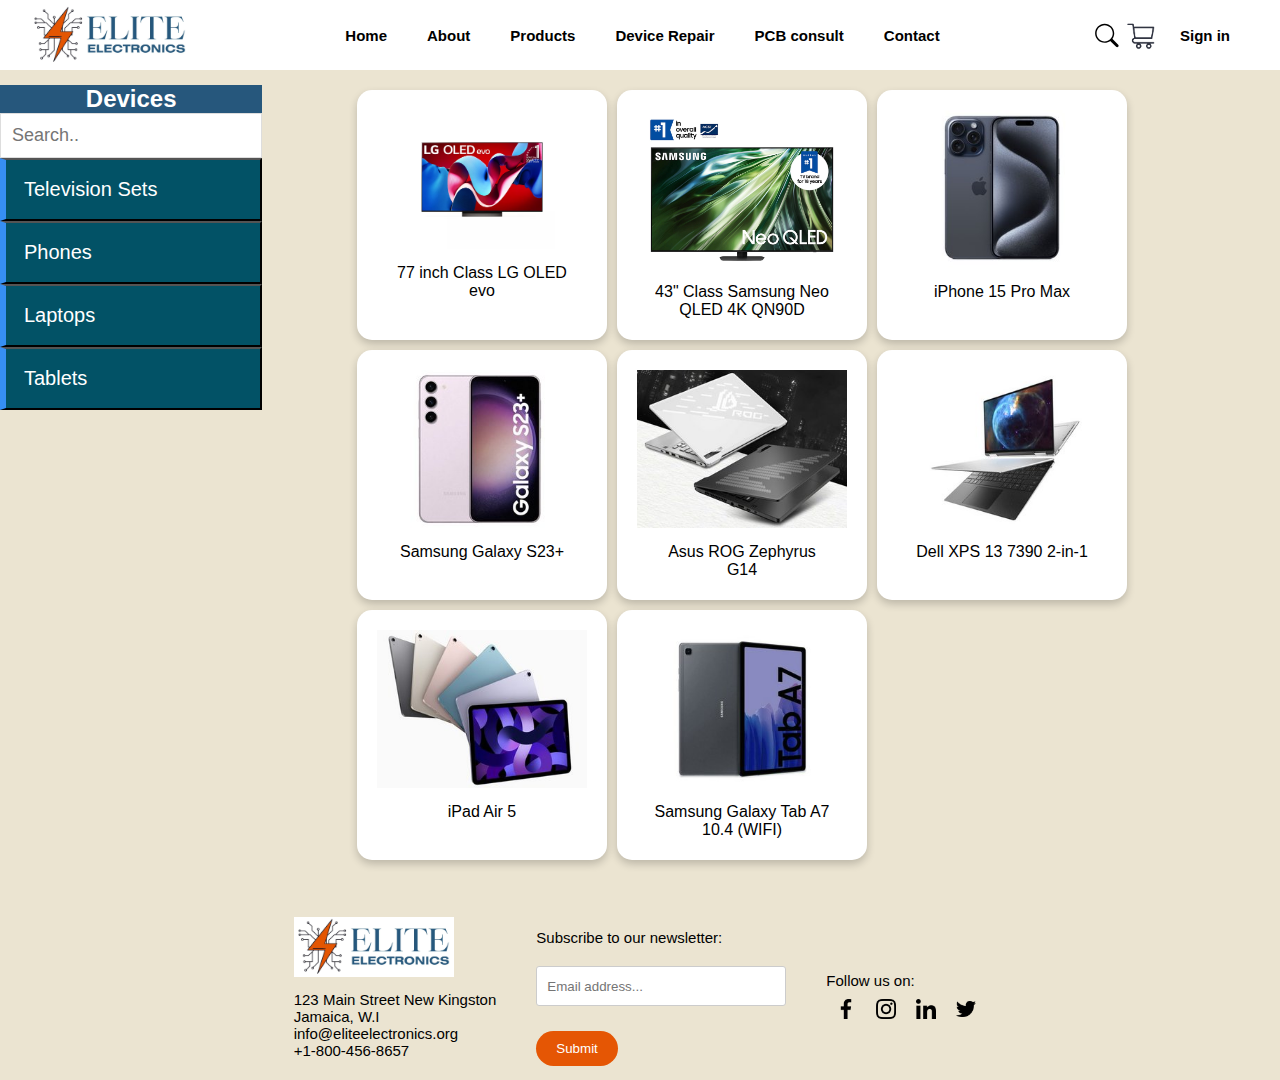
<file: repair.html>
<!DOCTYPE html>
<html lang="en">
<head>
    <meta charset="UTF-8">
    <meta name="viewport" content="width=device-width, initial-scale=1.0">
    <link rel="preconnect" href="https://fonts.googleapis.com">
    <link rel="preconnect" href="https://fonts.gstatic.com" crossorigin>
    <link href="https://fonts.googleapis.com/css2?family=Roboto:ital,wght@0,100;0,300;0,400;0,500;0,700;0,900;1,100;1,300;1,400;1,500;1,700;1,900&display=swap" rel="stylesheet">
    <title>Device Repair</title>
    <link rel="icon" type="image/x-icon" href="favicon.png">
<title>CSS Website Layout</title>
<meta charset="utf-8">
<meta name="viewport" content="width=device-width, initial-scale=1">
</head>
<link rel="stylesheet" href="css files/navBar.css">
<link rel="stylesheet" href="css files/carousel.css">
<link rel="stylesheet" href="css files/popup.css">
<link rel="stylesheet" href="css files/qouteRequest.css">
<link rel="stylesheet" href="css files/bottombar.css">
<link rel="stylesheet" href="css files/powerup.css">
<link rel="stylesheet" href="css files/transBox.css">
<link rel="stylesheet" href="css files/repair.css">

<body>
    <div class="navBar">
        <div class="leftBar">
            <img src="images/eliteLogo.jpeg" alt="logo" class="leftBarImage">
        </div>
        <div class="menu">
            <div class="menuitem">
                <a href="index.html">Home</a> 
            </div>
            <div class="menuitem">
                <a href="about.html">About</a>
            </div>
            <div class="menuitem">
                <a href="products.html">Products</a>
            </div>
            <div class="menuitem">
                <a href="repair.html">Device Repair</a>
            </div>
            <div class="menuitem">
                <a href="pcbhelp.html">PCB consult</a>
            </div>
            <div class="menuitem">
               <a href="contact.html">Contact</a>
            </div>
        </div>
        
        <div class="rightBar">
            <img src="images/searchIcon.svg" alt="search icon" class="rightBarImage" style="height: 25px; width: 25px;">
            <img src="images/shoppingCart.png" alt="shopping cart" class="rightBarImage">
            <div id="signIn" class="rightBarItem">
                Sign in
            </div>
        </div>
    </div>

<div class="row">
    <div class="left">
        <h2 id = "sidelabel">Devices</h2>
        <input type="text" id="mySearch" onkeyup="myFunction()" placeholder="Search.." title="Type in a category">
        <ul id="myMenu">
       
          <li><button type="button" class="collapsible">Television Sets</button>
            <div class="content">
            <ul id="myUL">
                <li><span class="caret">Brands</span>
                    <ul class="nested">
                        <li><span class="caret">LG</span>
                            <ul class="nested">
                              <li><a href="https://www.ifixit.com/Device/LG_32CS560">77 inch Class LG OLED evo C4 4K Smart TV 2024 - OLED77C4PUA</a></li>
                              
                             
                            </ul>
                          </li>
                          <li><span class="caret">Samsung</span>
                            <ul class="nested">
                                <li><a href="https://www.ifixit.com/Device/Samsung_60%22_LED_TV_UN60FH6003FXZA">43" Class Samsung Neo QLED 4K QN90D</a></li>
                             
                             
                            </ul>
                          </li>

                    </ul>
            </ul>
            </div>
      </li>
          <li><button type="button" class="collapsible">Phones</button>
            <div class="content">
                <ul id="myUL">
                    <li><span class="caret">Brands</span>
                        <ul class="nested">
                            <li><span class="caret">Apple</span>
                                <ul class="nested">
                                    <li><a href="https://www.ifixit.com/Device/iPhone_15_Pro_Max">iPhone_15_Pro_Max</a></li>

                                </ul>
                              </li>
                              <li><span class="caret">Samsung</span>
                                <ul class="nested">
                                    <li><a href="https://www.ifixit.com/Device/Galaxy_S23_Plus">Samsung Galaxy S23+</a></li>

                                 
                                </ul>
                              </li>
    
                        </ul>
                </ul>
            </div>
      </li>
          <li><button type="button" class="collapsible">Laptops</button>
            <div class="content">
                <ul id="myUL">
                    <li><span class="caret">Brands</span>
                        <ul class="nested">
                            <li><span class="caret">Asus_ROG</span>
                                <ul class="nested">
                                    <li><a href="https://www.ifixit.com/Device/Asus_ROG_Zephyrus_G14">Asus_ROG_Zephyrus_G14</a></li>

                                </ul>
                              </li>
                              <li><span class="caret">Dell</span>
                                <ul class="nested">
                                    <li><a href="https://www.ifixit.com/Device/Dell_XPS_13_7390_2-in-1">Dell_XPS_13_7390_2-in-1</a></li>

                                 
                                </ul>
                              </li>
    
                        </ul>
                </ul>
            </div>
      </li>
          <li><button type="button" class="collapsible">Tablets</button>
                <div class="content">
                    <ul id="myUL">
                        <li><span class="caret">Brands</span>
                            <ul class="nested">
                                <li><span class="caret">Apple</span>
                                    <ul class="nested">
                                        <li><a href="https://www.ifixit.com/Device/iPad_Air_%285th_Generation%29">Asus_ROG_Zephyrus_G14</a></li>

                                    </ul>
                                  </li>
                                  <li><span class="caret">Samsung</span>
                                    <ul class="nested">
                                        <li><a href="sams">Samsung Galaxy Tab A7 10.4 (WIFI)</a></li>

                                    </ul>
                                  </li>
        
                            </ul>
                    </ul>
                </div>
          </li>
        </ul>
</div>
  <div class="right">
   
<div class="gallery">
    <a target="_blank">
        <div class="container2">
            <img src="/images/lgtv77.avif" alt="Cinque Terre" width="600" height="400" class="image">
            <div class="overlay2">
              <div><button class="button button2" id="rcorners1"><a href="https://www.ifixit.com/Device/LG_32CS560">Fix</a></button></div>
              <div><button class="button button1" id="rcorners1"><a href="index.html">Get Quote</a></button></div>
            </div>
          </div>
    </a>
    <div class="desc">77 inch Class LG OLED evo</div>
  </div>
  
  <div class="gallery">
    <a target="_blank" >
        <div class="container2">
            <img src="/images/Samsungtv.webp" alt="Cinque Terre" width="600" height="400" class="image">
            <div class="overlay2">
                <div><button class="button button2" id="rcorners1"><a href="https://www.ifixit.com/Device/Samsung_60%22_LED_TV_UN60FH6003FXZA">Fix</a></button></div>
                <div><button class="button button1" id="rcorners1">Get Quote</button></div>
            </div>
          </div>
    </a>
    <div class="desc">43" Class Samsung Neo QLED 4K QN90D</div>
  </div>
  
  <div class="gallery">
    <a target="_blank" >
        <div class="container2">
            <img src="/images/pic3.standard" alt="Cinque Terre" width="600" height="400" class="image">
            <div class="overlay2">
                <div><button class="button button2" id="rcorners1"><a href="https://www.ifixit.com/Device/iPhone_15_Pro_Max">Fix</a></button></div>
                <div><button class="button button1" id="rcorners1">Get Quote</button></div>
            </div>
          </div>
    </a>
    <div class="desc">iPhone 15 Pro Max</div>
  </div>
  
  
  <div class="gallery">
    <a target="_blank" >
        <div class="container2">
            <img src="/images/pic4.standard" alt="Cinque Terre" width="600" height="400" class="image">
            <div class="overlay2">
                <div><button class="button button2" id="rcorners1"><a href="https://www.ifixit.com/Device/Galaxy_S23_Plus">Fix</a></button></div>
                <div><button class="button button1" id="rcorners1">Get Quote</button></div>
            </div>
          </div>
    </a>
    <div class="desc">Samsung Galaxy S23+</div>
  </div>
  <div class="gallery">
    <a target="_blank" >
        <div class="container2">
            <img src="/images/pic5.standard" alt="Cinque Terre" width="600" height="400" class="image">
            <div class="overlay2">
                <div><button class="button button2" id="rcorners1"><a href="https://www.ifixit.com/Device/Asus_ROG_Zephyrus_G14">Fix</a></button></div>
                <div><button class="button button1" id="rcorners1">Get Quote</button></div>
            </div>
          </div>
    </a>
    <div class="desc">Asus ROG Zephyrus G14</div>
  </div>
  
  <div class="gallery">
    <a target="_blank" >
        <div class="container2">
            <img src="/images/pic6.standard" alt="Cinque Terre" width="600" height="400" class="image">
            <div class="overlay2">
                <div><button class="button button2" id="rcorners1"><a href="https://www.ifixit.com/Device/Dell_XPS_13_7390_2-in-1">Fix</a></button></div>
                <div><button class="button button1" id="rcorners1">Get Quote</button></div>
            </div>
          </div>
    </a>
    <div class="desc">Dell XPS 13 7390 2-in-1</div>
  </div>
  
  <div class="gallery">
    <a target="_blank" >
        <div class="container2">
            <img src="/images/pic7.standard" alt="Cinque Terre" width="600" height="400" class="image">
            <div class="overlay2">
                <div><button class="button button2" id="rcorners1"><a href="https://www.ifixit.com/Device/iPad_Air_%285th_Generation%29">Fix</a></button></div>
                <div><button class="button button1" id="rcorners1">Get Quote</button></div>
            </div>
          </div>
    </a>
    <div class="desc">iPad Air 5</div>
  </div>
  
  <div class="gallery">
    <a target="_blank" >
        <div class="container2">
            <img src="/images/pic8.standard" alt="Cinque Terre" width="600" height="400" class="image">
            <div class="overlay2">
                <div><button class="button button2" id="rcorners1"><a href="https://www.ifixit.com/Device/SM-T500">Fix</a></button></div>
                <div><button class="button button1" id="rcorners1">Get Quote</button></div>
            </div>
          </div>
    </a>
    <div class="desc">Samsung Galaxy Tab A7 10.4 (WIFI)</div>
  </div>
  </div>
  </div>
      <!-- THE PAGE BOTTOM -->
    <div class="bottomBar">
        <div class="bottomBarLeft">
            <img src="images/eliteLogo.jpeg" class="leftBarImage"alt="logo">
            <div class="bottomBarLeftText">
                123 Main Street New Kingston <br> Jamaica, W.I <br> info@eliteelectronics.org <br> +1-800-456-8657
            </div>
        </div>
        <div class="bottomBarActualMiddle">
            <div class="bottomBarLeftText" style="margin-bottom: 20px;">
                Subscribe to our newsletter:
            </div>
            <form action="formBox">
                <input type="email" id="email" placeholder="Email address..." style="margin-bottom: 25px;"> <br>
                <input type="submit" name="" id="">
            </form>
        </div>
        <div class="bottomBarRight">
            <div class="bottomBarLeftText">
                Follow us on:
            </div>
            <div class="bottomBarMiddle">
                <div class="bottomBarMiddleItem"> 
                    <img src="images/facebook-app-symbol.png" alt="" class="bottomBarMiddleImg">
                </div>
                <div class="bottomBarMiddleItem">
                    <img src="images/instagram.png" alt="" class="bottomBarMiddleImg">
                </div>
                <div class="bottomBarMiddleItem">
                    <img src="images/linkedin.png" alt="" class="bottomBarMiddleImg">
                </div>
                <div class="bottomBarMiddleItem">
                    <img src="images/twitter.png" alt="" class="bottomBarMiddleImg">
                </div>
            </div>
        </div>
        
    </div>

  <!-- <div class="column side">
    <h2>Side</h2>
    <p>Lorem ipsum dolor sit amet, consectetur adipiscing elithhh..</p>
  </div> -->

<script src="scripts/repair.js">
   
    </script>
</body>
</html>
</file>
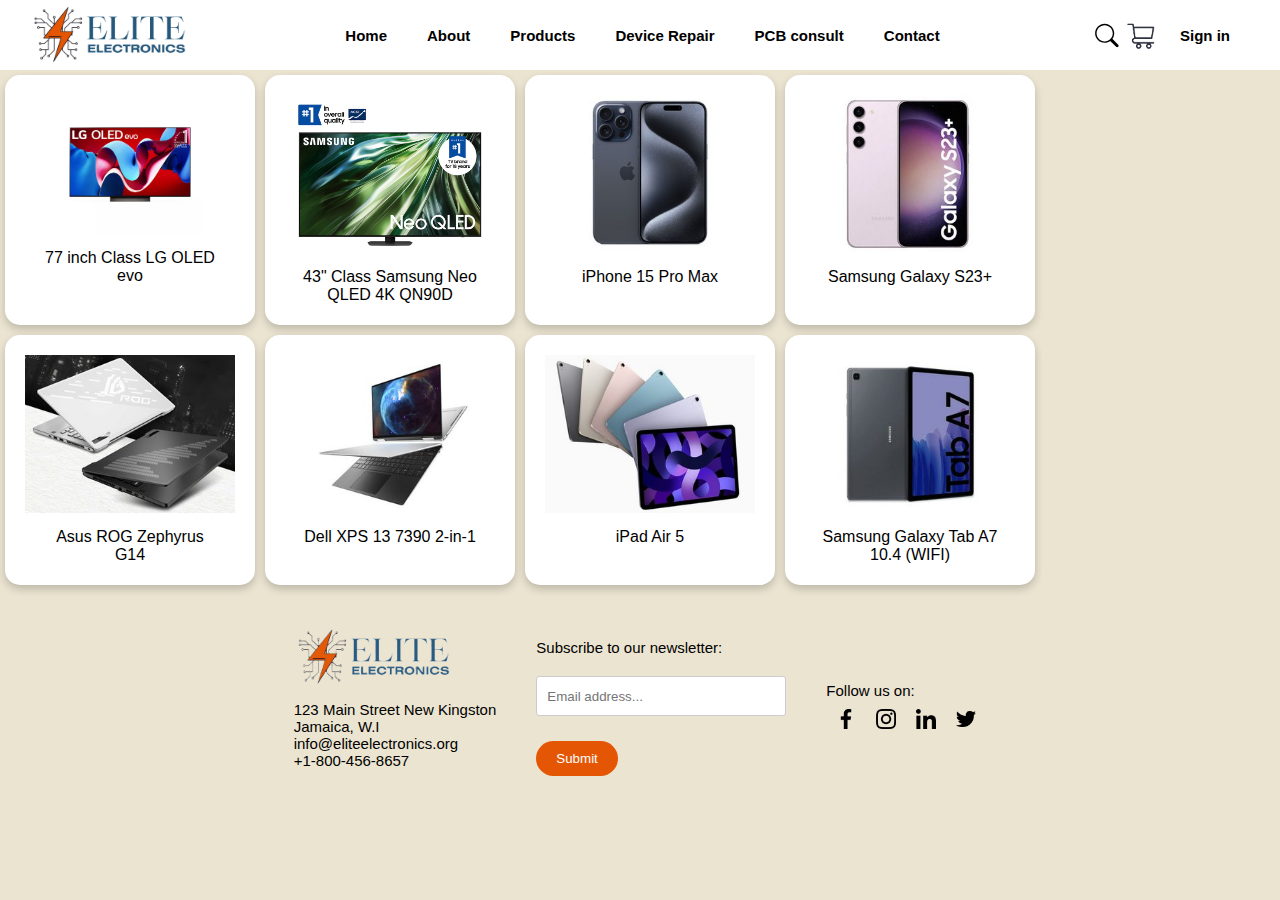
<file: repairsplash.html>
<!DOCTYPE html>
<html lang="en">
<head>
    <meta charset="UTF-8">
    <meta name="viewport" content="width=device-width, initial-scale=1.0">
    <link rel="preconnect" href="https://fonts.googleapis.com">
    <link rel="preconnect" href="https://fonts.gstatic.com" crossorigin>
    <link href="https://fonts.googleapis.com/css2?family=Roboto:ital,wght@0,100;0,300;0,400;0,500;0,700;0,900;1,100;1,300;1,400;1,500;1,700;1,900&display=swap" rel="stylesheet">
    <title>Device Repair</title>
    <link rel="icon" type="image/x-icon" href="favicon.png">
<title>CSS Website Layout</title>
<meta charset="utf-8">
<meta name="viewport" content="width=device-width, initial-scale=1">
</head>
<link rel="stylesheet" href="css files/navBar.css">
<link rel="stylesheet" href="css files/carousel.css">
<link rel="stylesheet" href="css files/popup.css">
<link rel="stylesheet" href="css files/qouteRequest.css">
<link rel="stylesheet" href="css files/bottombar.css">
<link rel="stylesheet" href="css files/powerup.css">
<link rel="stylesheet" href="css files/transBox.css">
<link rel="stylesheet" href="css files/repair.css">

<body>
    <div class="navBar">
        <div class="leftBar">
            <img src="images/eliteLogo.jpeg" alt="logo" class="leftBarImage">
        </div>
        <div class="menu">
            <div class="menuitem">
                <a href="index.html">Home</a> 
            </div>
            <div class="menuitem">
                <a href="about.html">About</a>
            </div>
            <div class="menuitem">
                <a href="products.html">Products</a>
            </div>
            <div class="menuitem">
                <a href="repairsplash.html">Device Repair</a>
            </div>
            <div class="menuitem">
                <a href="pcbhelp.html">PCB consult</a>
            </div>
            <div class="menuitem">
               <a href="contact.html">Contact</a>
            </div>
        </div>
        
        <div class="rightBar">
            <img src="images/searchIcon.svg" alt="search icon" class="rightBarImage" style="height: 25px; width: 25px;">
            <img src="images/shoppingCart.png" alt="shopping cart" class="rightBarImage">
            <div id="signIn" class="rightBarItem">
                Sign in
            </div>
        </div>
    </div>

   



<div class="row">
 
   <div class ="new">
<div class="gallery">
    <a target="_blank">
        <div class="container2">
            <img src="/images/lgtv77.avif" alt="Cinque Terre" width="600" height="400" class="image">
            <div class="overlay2">
              <div><button class="button button2" id="rcorners1"><a href="https://www.ifixit.com/Device/LG_32CS560">Fix</a></button></div>
              <div><button class="button button1" id="rcorners1"><a href="index.html">Get Quote</a></button></div>
            </div>
          </div>
    </a>
    <div class="desc">77 inch Class LG OLED evo</div>
  </div>
  
  <div class="gallery">
    <a target="_blank" >
        <div class="container2">
            <img src="/images/Samsungtv.webp" alt="Cinque Terre" width="600" height="400" class="image">
            <div class="overlay2">
                <div><button class="button button2" id="rcorners1"><a href="https://www.ifixit.com/Device/Samsung_60%22_LED_TV_UN60FH6003FXZA">Fix</a></button></div>
                <div><button class="button button1" id="rcorners1">Get Quote</button></div>
            </div>
          </div>
    </a>
    <div class="desc">43" Class Samsung Neo QLED 4K QN90D</div>
  </div>
  
  <div class="gallery">
    <a target="_blank" >
        <div class="container2">
            <img src="/images/pic3.standard" alt="Cinque Terre" width="600" height="400" class="image">
            <div class="overlay2">
                <div><button class="button button2" id="rcorners1"><a href="https://www.ifixit.com/Device/iPhone_15_Pro_Max">Fix</a></button></div>
                <div><button class="button button1" id="rcorners1">Get Quote</button></div>
            </div>
          </div>
    </a>
    <div class="desc">iPhone 15 Pro Max</div>
  </div>
  
  
  <div class="gallery">
    <a target="_blank" >
        <div class="container2">
            <img src="/images/pic4.standard" alt="Cinque Terre" width="600" height="400" class="image">
            <div class="overlay2">
                <div><button class="button button2" id="rcorners1"><a href="https://www.ifixit.com/Device/Galaxy_S23_Plus">Fix</a></button></div>
                <div><button class="button button1" id="rcorners1">Get Quote</button></div>
            </div>
          </div>
    </a>
    <div class="desc">Samsung Galaxy S23+</div>
  </div>
  <div class="gallery">
    <a target="_blank" >
        <div class="container2">
            <img src="/images/pic5.standard" alt="Cinque Terre" width="600" height="400" class="image">
            <div class="overlay2">
                <div><button class="button button2" id="rcorners1"><a href="https://www.ifixit.com/Device/Asus_ROG_Zephyrus_G14">Fix</a></button></div>
                <div><button class="button button1" id="rcorners1">Get Quote</button></div>
            </div>
          </div>
    </a>
    <div class="desc">Asus ROG Zephyrus G14</div>
  </div>
  
  <div class="gallery">
    <a target="_blank" >
        <div class="container2">
            <img src="/images/pic6.standard" alt="Cinque Terre" width="600" height="400" class="image">
            <div class="overlay2">
                <div><button class="button button2" id="rcorners1"><a href="https://www.ifixit.com/Device/Dell_XPS_13_7390_2-in-1">Fix</a></button></div>
                <div><button class="button button1" id="rcorners1">Get Quote</button></div>
            </div>
          </div>
    </a>
    <div class="desc">Dell XPS 13 7390 2-in-1</div>
  </div>
  
  <div class="gallery">
    <a target="_blank" >
        <div class="container2">
            <img src="/images/pic7.standard" alt="Cinque Terre" width="600" height="400" class="image">
            <div class="overlay2">
                <div><button class="button button2" id="rcorners1"><a href="https://www.ifixit.com/Device/iPad_Air_%285th_Generation%29">Fix</a></button></div>
                <div><button class="button button1" id="rcorners1">Get Quote</button></div>
            </div>
          </div>
    </a>
    <div class="desc">iPad Air 5</div>
  </div>
  
  <div class="gallery">
    <a target="_blank" >
        <div class="container2">
            <img src="/images/pic8.standard" alt="Cinque Terre" width="600" height="400" class="image">
            <div class="overlay2">
                <div><button class="button button2" id="rcorners1"><a href="https://www.ifixit.com/Device/SM-T500">Fix</a></button></div>
                <div><button class="button button1" id="rcorners1">Get Quote</button></div>
            </div>
          </div>
    </a>
    <div class="desc">Samsung Galaxy Tab A7 10.4 (WIFI)</div>
  </div>
  </div>
</div>
  </div>
      <!-- THE PAGE BOTTOM -->
    <div class="bottomBar">
        <div class="bottomBarLeft">
            <img src="images/eliteLogo.png" class="leftBarImage"alt="logo">
            <div class="bottomBarLeftText">
                123 Main Street New Kingston <br> Jamaica, W.I <br> info@eliteelectronics.org <br> +1-800-456-8657
            </div>
        </div>
        <div class="bottomBarActualMiddle">
            <div class="bottomBarLeftText" style="margin-bottom: 20px;">
                Subscribe to our newsletter:
            </div>
            <form action="formBox">
                <input type="email" id="email" placeholder="Email address..." style="margin-bottom: 25px;"> <br>
                <input type="submit" name="" id="">
            </form>
        </div>
        <div class="bottomBarRight">
            <div class="bottomBarLeftText">
                Follow us on:
            </div>
            <div class="bottomBarMiddle">
                <div class="bottomBarMiddleItem"> 
                    <img src="images/facebook-app-symbol.png" alt="" class="bottomBarMiddleImg">
                </div>
                <div class="bottomBarMiddleItem">
                    <img src="images/instagram.png" alt="" class="bottomBarMiddleImg">
                </div>
                <div class="bottomBarMiddleItem">
                    <img src="images/linkedin.png" alt="" class="bottomBarMiddleImg">
                </div>
                <div class="bottomBarMiddleItem">
                    <img src="images/twitter.png" alt="" class="bottomBarMiddleImg">
                </div>
            </div>
        
        
    </div>

  <!-- <div class="column side">
    <h2>Side</h2>
    <p>Lorem ipsum dolor sit amet, consectetur adipiscing elithhh..</p>
  </div> -->

<script src="scripts/repair.js">
   
    </script>
</body>
</html>
</file>
<file: css files/popup.css>
input[type="submit"] {
    background-color: #e55604;
    color: white;
    padding: 10px 20px;
    border: none;
    border-radius: 20px;
    cursor: pointer;
  }

.modal{
    display: none;
    position: fixed;
    z-index: 1; /* Sit on top */
    left: 0;
    top: 0;
    width: 100%; /* Full width */
    height: 100%; /* Full height */
    overflow: none; /* Enable scroll if needed */
    background-color: rgb(0,0,0); /* Fallback color */
    background-color: rgba(0,0,0,0.4); /* Black w/ opacity */
  }
  /* Modal Content/Box */
.modal-content {
    display: flex;
    flex-direction: column;
    justify-content: center;
    background-color: #fefefe;
    margin: 7.5% auto; /*15% from the top and centered
    /* padding: 20px; */
    border: 1px solid #888;
    height: 70%;
    width: 40%; /* Could be more or less, depending on screen size */
    box-shadow: 0 4px 8px 0 rgba(0,0,0,0.2),0 6px 20px 0 rgba(0,0,0,0.19);
    animation-name: animatetop;
    animation-duration: 0.4s
}
  
  /* The Close Button */
  .close {
    color: #aaa;
    float: right;
    font-size: 28px;
    font-weight: bold;
  }
  
  .close:hover,
  .close:focus {
    color: black;
    text-decoration: none;
    cursor: pointer;
  }

  @keyframes animatetop {
    from {top: -300px; opacity: 0}
    to {top: 0; opacity: 1}
  }

  .popupForm{
    width: 100%;
    position: relative;
    background-color: white;
    display: flex;
    flex-direction: column;
    align-items: center;
    justify-content: center;

  }

  .popupFormItem{
    width: 100%;
    display: flex;
    flex-direction: column; 
    justify-content: space-around; 
    align-items: center;
  }
  .popupFormLogo{
    width: 100%;
    display: flex;
    flex-direction: column; 
    justify-content: space-around; 
    align-items: center;
    padding-bottom: 30px;
  }


    #username,#Password{
    width: 70%;
    height: 40px;
    padding: 10px;
    margin-bottom: 10px;
    border: 1px solid #ccc;
    border-radius: 3px;
    outline: none;
}

.popupFormSubItem{
    padding-top: 10px;
    padding-bottom: 30px;
    display: flex;
    flex: row;
    width: 70%;
    justify-content: space-between;
}
.closeBox{
    width: 95%;
    display: flex;
    justify-content: flex-end;
}
</file>
<file: css files/navBar.css>
input[type="submit"] {
    background-color: #e55604;
    color: white;
    padding: 10px 20px;
    border: none;
    border-radius: 20px;
    cursor: pointer;
  }

.navBar{
    height: 70px;
    width: 100%;
    background-color: #ffffff;

    display: flex;
    flex-direction: row;
    justify-content: space-between;
    align-items: center;

    position: relative;
}

.menu{
    height: 70px;
    background-color:  #ffffff;
    margin-bottom: 0px;

    display: flex;   
    flex-direction: row;
    justify-content: center;
    align-items: center; 
    
    position: relative;    
}
.menuitem{
    color: black;
    height: 100%;
    font-size: 15px;
    font-family: 'Muli', 'Arial', 'sans-serif';
    font-weight: 600;
    padding-top: 10px;
    padding-bottom: 10px;
    padding-left: 20px;
    padding-right: 20px;
    text-align: center;
    position: relative; 
    cursor: pointer;
    display: flex;
    justify-content: center;
    flex-direction: column;

}
.menuitem:hover{
    color: #e55604;
}

.dropdown{
    /* background-color: #b4b4b3; */
    display: none;
    position: absolute;
    z-index: 10;
    width: 140px;
    top: 80px;
    left: 0px;
    margin-left: -20px;
}
.menuitem:hover .dropdown{
    display: block;
    background-color: rgba(180,180,179,0.5);
}
.dropdownitem{
    color:black;
    font-size: 15px;
    font-family: 'Muli', 'Arial', 'sans-serif';
    font-weight: 600;
    padding-top: 10px;
    padding-bottom: 10px;
    padding-right: 20px;
    padding-left: 20px;
    text-align: left;
   

}
.dropdownitem:hover{
    color: #e55604;
}
.dropdownitem {
    text-decoration: none;
}

.rightBar{
    display: flex;
    margin-bottom: 0px;
    flex-direction: row;
    justify-content: space-between;
    align-items: center; 
    background-color:  #ffffff;
    position: relative;   
    height: 100%;
    padding-right: 30px;
}
.rightBarsearchImage{
    height: 28px;
    width: 28px;
    cursor: pointer;
    padding-right: 4px;
}
.rightBarImage{
    height: 40px;
    width: 40px;
    /* margin-right: 5px; */
    cursor: pointer;
}
.rightBarItem{
    color: black;
    height: 100%;
    font-size: 15px;
    font-family: 'Muli', 'Arial', 'sans-serif';
    font-weight: 600;
    padding-top: 10px;
    padding-bottom: 10px;
    padding-left: 20px;
    padding-right: 20px;
    text-align: center;
    position: relative; 
    cursor: pointer;
    display: flex;
    justify-content: center;
    flex-direction: column;

}
.rightBarItem:hover{
    color: #e55604;
}

.leftBar{
    display: flex;
    margin-bottom: 0px;
    flex-direction: row;
    justify-content: center;
    align-items: center; 
    background-color:  #ffffff;
    /* position: relative;    */
    height: 100%;
    padding-left: 30px;
}
.leftBarImage{
    height: 60px;
    width: 160px;
}

a{
    all:unset;
}

body{
    /* background-color: #ebe4d1; */
    background-color: white;
    margin: 0;
}
p{
    font-size: 17.5px;
    line-height: 30px;
}
</file>
<file: 100-ohm.css>
body{
    /* background-color: #ebe4d1; */
    background-color: #ebe4d1;
    margin: 0;
}

h1{
    font-size: 50px;
}

.mainContainer{
    padding: 20px 20px;
    padding-left: 20px;
    margin-top: 20px;
    display: flex;
    flex-direction: row;
    flex-wrap: wrap;
    /* row-gap: 30px; */
    justify-content: space-evenly;
    align-items: center;

    position: relative;
}

.product-1-img-container{
    display: flex;
    justify-content: center;
    width:50%;
}

.product-1-img{
    width: 80%;
}

.product-1-info-container{
    display: flex;
    flex-direction: column;
    background: #ebe4d1;
    justify-content: center;
    margin-top: 45px;
    /* padding: 20px 30px; */
    /* padding-bottom: 30px; */
    width: 50%;
    height: 380px;
    /* border-radius: 10px;  */
    /* border: 1px solid #ebe4d1; */
}

.product-1-heading{
    padding-left: 20px;
    padding-bottom: 0px;
    margin-bottom: -30px;
    margin-top:-100px;
    font-family: 'Muli', 'Arial', 'sans-serif';
    font-size: 50px;
}

.product-1-price{
    padding-left: 20px;
    margin-top: 13px;
    margin-bottom:-5px;
    font-family: 'Muli', 'Arial', 'sans-serif';
    font-weight: normal;
    font-size: 40px;
    color: #26577c;
}

.product-1-text{
    padding-bottom: 0px;
    padding-top: 0px;
    padding-left: 20px;
    padding-right: 35px;
    font-family: sans-serif;
    font-size: 18px;
}

.product-1-button{ 
    background-color: #e55604;
    color: white;
    padding: 10px 20px;
    border: none;
    border-radius: 20px;
    cursor: pointer;
}

.product-1-button:hover{
    box-shadow: 5px 5px 5px rgba(0, 0, 0, .2);
    /* transform: translateX(10px); */
    transform: scale(1.05);
}

.product-1-quantity-button{
    height: 33px;
    width: 33px;
    padding-left: 10px;
    border: 1px solid rgb(219, 217, 217);
    margin-right: 20px;
}

.product-1-buttonContainer{
    display: flex;
    flex-direction: row;
    justify-content: auto;
    margin-left: 20px;
    margin-top: 15px;
}

.rating-container{
    display:flex;
    flex-direction:row;
    margin-left: 20px;
    row-gap:25px;
    align-items:center;
}

.rating-img{
    width: 150px;
    margin-left: -3px;
}

.rating-text{
    font-family: 'Muli', 'Arial', 'sans-serif';
}

.product-specs-link{
    font-family: 'Muli', 'Arial', 'sans-serif';
    margin-left: 20px;
    font-style: italic;
}

.reviews-container{
    display: flex;
    flex-direction: column;
    background: #26577c;
    justify-content: space-evenly;
    padding: 10px 30px;
    /* padding-bottom: 30px; */
    padding-top: 5px;
    margin-left: 50px;
    margin-right: 30px;
    margin-bottom:20px;
    width: 87%;
    border: 1px solid rgb(219, 217, 217);
}

.specs-container{
    display: flex;
    flex-direction: column;
    background: #26577c;
    justify-content: space-evenly;
    padding: 10px 30px;
    /* padding-bottom: 30px; */
    padding-top: 5px;
    margin-left: 50px;
    margin-right: 30px;
    margin-bottom:20px;
    width: 87%;
    height: 220px;
    border: 1px solid rgb(219, 217, 217);
}

.reviews-container-heading{
    font-family: 'Muli', 'Arial', 'sans-serif';
    font-size: 30px;
    color: white;
}

.review-1-container{
    display: flex;
    flex-direction: column;
    background: white;
    justify-content: center;
    /* padding: 20px 30px; */
    padding-bottom: 0px;
    padding-top: 15px;
    padding-left:20px;
    margin-bottom: 20px;
    /* margin-left: 20px;
    margin-right: 20px;
    margin-bottom:20px; */
    width: 98%;
    height: 50%;
    border: 1px solid rgb(219, 217, 217);
    border-radius: 3px;
    font-family:sans-serif;
}
.specs-text{
    margin-top:0px;
}
.specs-list-container{
    display: flex;
    flex-direction: column;
    background: white;
    justify-content: center;
    /* padding: 20px 30px; */
    padding-bottom: -20px;
    padding-top: 15px;
    padding-left:20px;
    margin-bottom: 20px;
    /* margin-left: 20px;
    margin-right: 20px;
    margin-bottom:20px; */
    width: 98%;
    height: 50%;
    border: 1px solid rgb(219, 217, 217);
    border-radius: 3px;
    font-family:sans-serif;
}

.review-date{
    color:#727577;
}
</file>
<file: css files/bottombar.css>
.bottomBar{
    width: 100%;
    height: 200px;
    background-color: #ebe4d1;
    display: flex;
    flex-direction: row;
    justify-content: center;
    padding-top: 25px;
}

.bottomBarMiddle{
    width: 160px;
    display: flex;
    flex-direction: row;
    justify-content: space-around;
}
.bottomBarMiddleImg{
    width: 20px;
    height: 20px;
}
.bottomBarLeftText{
    font-size: 15px;
    margin-top: 10px;
    margin-bottom: 10px;
}
.bottomBarRight{
    display: flex;
    flex-direction: column;
    justify-content: space-evenly;
}
.bottomBarActualMiddle{
    margin-left: 40px;
    margin-right: 40px;
}
</file>
<file: css files/qouteRequest.css>
.quoteRequestBox{
    /* width: 1000px; */
    font-size: 40px;
    font-weight: 700;
    display: flex;
    flex-direction: row;
    align-items: center;
    justify-content: center;
    margin-bottom: 25px;
}

.quoteRequestForm{
    display: flex;
    flex-direction: row;
    align-items: center;
    justify-content: center;
}

.formBox{
    position: relative;
    width: 600px;
    height: 400px;
    background-color: white;
    display: flex;
    flex-direction: column;
    align-items: center;
    justify-content: space-evenly;
    box-shadow: 5px 5px 5px rgba(0, 0, 0, 0.2);
    margin-bottom: 50px;
}
.formSubBox{
    width: 100%;
    display: flex;
    flex-direction: row; 
    justify-content: space-around; 
}
/* .formSubBoxItem{
    
} */
#name,#email,#subject{
    width: 250px;
    height: 40px;
    padding: 10px;
    margin-bottom: 10px;
    border: 1px solid #ccc;
    border-radius: 3px;
    outline: none;
}

input[type=text]:focus {
    border: 1px solid #e55604;
}
input[type=email]:focus {
    border: 1px solid #e55604;
}


#services{
    width: 250px;
    height: 40px;
    padding: 10px;
    margin-bottom: 10px;
    border: 1px solid #ccc;
    border-radius: 3px;
    cursor: pointer;
    appearance: none;
    outline: none;
}

#message{
    width: 550px;
    height: 80px;
    padding: 10px;
    margin-bottom: 10px;
    border: 1px solid #ccc;
    border-radius: 3px;
    outline: none;
}
#message:focus {
    border: 1px solid #e55604;
  }
input[type="submit"] {
    background-color: #e55604;
    color: white;
    padding: 10px 20px;
    border: none;
    border-radius: 20px;
    cursor: pointer;
  }
  #services:focus {
    outline: 1px solid #e55604;
  }
</file>
<file: css files/carousel.css>
* {box-sizing:border-box}

/* Slideshow container */
.slideshow-container{
  width: 100%;
  height: 700px;
  position: relative;
  margin: auto;
  margin-bottom: 100px;
  background-color: black;
}

/* Hide the images by default */
.mySlides {
  display: none;
}

.slideshowImg{
    width: 100%;
    height: 700px;
}
/* Next & previous buttons */
.prev, .next {
  cursor: pointer;
  position: absolute;
  top: 50%;
  width: auto;
  margin-top: -22px;
  padding: 16px;
  color: white;
  font-weight: bold;
  font-size: 18px;
  transition: 0.6s ease;
  border-radius: 0 3px 3px 0;
  user-select: none;
}

/* Position the "next button" to the right */
.next {
  right: 0;
  border-radius: 3px 0 0 3px;
}

/* On hover, add a black background color with a little bit see-through */
.prev:hover, .next:hover {
  background-color: rgba(0,0,0,0.8);
}

/* Caption text */
.text {
  color: #f2f2f2;
  font-size: 15px;
  padding: 8px 12px;
  position: absolute;
  bottom: 8px;
  width: 100%;
  text-align: center;
}

/* Number text (1/3 etc) */
.numbertext {
  color: #f2f2f2;
  font-size: 12px;
  padding: 8px 12px;
  position: absolute;
  top: 0;
}

/* The dots/bullets/indicators */
.dot {
  cursor: pointer;
  height: 15px;
  width: 15px;
  margin: 0 2px;
  background-color: #ffffff;
  border-radius: 50%;
  /* display: inline-block; */
  transition: background-color 0.6s ease;
}
.dotClass{
    height: 30px;
    width: 75px;
    position: absolute;
    bottom: 10px;
    left: 50%;
    transform: translateX(-50%);
    display: flex;
    flex-direction: row;
    justify-content: space-around;
    align-items: center;
    border-radius: 3px;

}
.dotClass:hover{
    background-color: rgba(0, 0, 0, 0.5);
}

.active, .dot:hover {
  background-color: #717171;
}

/* Fading animation */
.fade {
  animation-name: fade;
  animation-duration: 2.5s;
}

@keyframes fade {
  from {opacity: 0.5}
  to {opacity: 1}
}



.bottomBar{
    width: 100%;
    height: 150px;
    background-color: #ffffff;
    display: flex;
    flex-direction: column;
    align-items: center;
    justify-content:space-around;
}



  
  /* Style the arrow inside the select element */
  /* #cars:after {
    content: "";
    display: block;
    width: 0px;
    height: 0px;
    border-style: solid;
    border-width: 5px 5px 0px 0px;
    border-color: #ccc transparent transparent transparent;
    position: absolute;
    top: 50%;
    right: 10px;
    transform: translateY(-50%);
  } */
  
  /* Style dropdown options on hover for the select element */
</file>
<file: css files/powerup.css>
.infoTitle{
    font-size: 100px;
    font-weight: 700;
    margin-left: 10%;
}
.infoSubTitle{
    font-size: 75px;
    font-weight: 700;
    padding-bottom: 100px;
    margin-left: 10%;
}
.infoBox{
    display: flex;
    justify-content: flex-start;
}
.circle{
    cursor: pointer;
  height: 50px;
  width: 50px;
  /* margin: 0 2px; */
  /* padding-top: 50px; */
  /* margin-bottom: 30px; */
  /* padding-bottom: 20px; */
  margin-top: 15px;
  margin-bottom: 15px;
  background-color: #ffffff;
  border-radius: 50%;
  border: 1px solid black;
}
.leftBox{
    width: 20%;
    height: 350px;
    display: flex;
    flex-direction: column;
    justify-content: start;
    align-items:end;
}
.rightBox{
    width: 60%;
    height: 500px;
}
.box{
    width: 100%;
    height: 400px;
    display: none;
    animation-name: fade;
    animation-duration: 1s;
}
.boxInfo{
    display: flex;
    justify-content: space-around;
}
.infoImg{
    height: 300px;
    width: 300px;
}
.boxInfoLeft{
    width: 50%;

}
.boxInfoRight{
    width: 30%;
}
.headerText{
    font-size: 40px;
    font-weight: 600;
}
</file>
<file: css files/transBox.css>
.transBox{
    width: 100%;
    height: 700px;
    display: flex;
    flex-direction: row;
    justify-content: center;
    align-items: center;
    background-color: rgba(0,0, 0, 0.8);
    z-index: 1;
    position: absolute;
    /* top: 0; */
    bottom: 0;
}
.transImage{
    width: 100%; 
    height: 700px;
    display: block;
    /* position: absolute; */
    /* z-index: 1; */
}
.transBoxHold{
    width: 100%;
    height: 700px;
    margin-bottom: 100px;
    position: relative;
}
.transBoxCard{
    width: 17%;
    height: 70%;
    background-color: #e55604;
    margin-left: 2%;
    margin-right: 2%;
    padding: 20px;
}

.transBoxCardHeader{
    font-size: 25px;
    font-weight: 700;
    color: #ebe4d1;
    text-align: center;
}

.transBoxCardText{
    font-size: 17.5px;
    color: white;
    text-align: center;
    line-height: 27px;
}
</file>
<file: css files/repair.css>
* {
    box-sizing: border-box;
  }
  
  body {
    margin: 0;
    background-color: rgb(235, 228, 209);
    font-family: 'Muli', 'Arial', 'sans-serif';

  }
  
  /* Style the header */
  .header {
    background-color: #f1f1f1;
    padding: 20px;
    text-align: center;
  }
  
  /* Style the top navigation bar */
  .topnav {
    overflow: hidden;
    background-color: #333;
  }
  
  /* Style the topnav links */
  .topnav a {
    float: left;
    display: block;
    color: #f2f2f2;
    text-align: center;
    padding: 14px 16px;
    text-decoration: none;
  }
  
  /* Change color on hover */
  .topnav a:hover {
    background-color: #ddd;
    color: black;
  }
  
  /* Create three unequal columns that floats next to each other */
  .column {
    float: left;
    padding: 10px;
  }
  
  /* Left and right column */
  .column.side {
    width: 25%;
  }
  
  /* Middle column */
  .column.middle {
      float: right;
    width: 70%;
  }
  
  /* Clear floats after the columns */
  .row::after {
    content: "";
    display: table;
    clear: both;
  }
  div.gallery {
    margin: 5px;
    /* border: 1px solid #ca1919; */
    background-color: rgb(255, 255, 255);
    float: left;
    width: 250px;
    border-radius: 15px;
    /* border: 2px solid #215ead; */
    padding: 20px;
    box-shadow: 0 4px 8px 0 rgba(0,0,0,0.2);
    transition: 0.3s;
    /* width: 200px; */
     height: 250px;
  }
  
  div.gallery:hover {
    /* border: 1px solid #777; */
    box-shadow: 0 8px 16px 0 rgba(0,0,0,0.2);
   
  }

  
  div.gallery img {
    width: 100%;
    height: auto;
    
  }
  
  div.desc {
    padding: 15px;
    text-align: center;
  }
  #rcorners1 {
    border-radius: 25px;
    padding: 20px;
    
  }
  
  
  
  #rcorners3 {
    border-radius: 25px;
    background: url(paper.gif);
    background-position: left top;
    background-repeat: repeat;
    padding: 20px;
    width: 200px;
    height: 150px;
  }
  
  
  /* Create a column layout with Flexbox */
  .row {
    display: flex;
  }
  
  /* Left column (menu) */
  .left {
    flex: 6%;
    padding: 15px 0;
    
  }
  
  .left h2 {
    padding-left: 8px;
  }
  
  /* Right column (page content) */
  .right {
    flex: 65%;
    padding: 15px;
    padding-left: 7%;
    padding-right: 5%;
    

  }
  
  /* Style the search box */
  #mySearch {
    width: 100%;
    font-size: 18px;
    padding: 11px;
    border: 1px solid #ddd;
  }
  
  /* Style the navigation menu inside the left column */
  #myMenu {
    list-style-type: none;
    padding: 0;
    margin: 0;
    position: -webkit-sticky;
    position: sticky;
    background-color: #26577C;
  }
  
  #myMenu li a {
    padding: 12px;
    text-decoration: none;
    color: black;
    display: block
  }
  
  #myMenu li a:hover {
    background-color: #eee;
  }
  
  .collapsible {
    background-color: #025266;
    border-left: 6px solid #368ff4;
    color: white;
    cursor: pointer;
    padding: 18px;
    width: 100%;
    
    text-align: left;
    outline: none;
    font-size: 20px;
  }
  
  .active, .collapsible:hover {
    background-color:rgb(229, 86, 4);
  }
  
  .content {
    padding: 0 18px;
    display: none;
    overflow: hidden;
    color: rgb(255, 255, 255);
    background-color: rgb(38, 87, 124);
  }
  /* Responsive layout - makes the three columns stack on top of each other instead of next to each other */
  
  ul, #myUL {
    list-style-type: none;
  }
  
  #myUL {
    margin: 0;
    padding: 0;
    background-color: rgb(38, 87, 124);

  }
  
  .caret {
    cursor: pointer;
    -webkit-user-select: none; /* Safari 3.1+ */
    -moz-user-select: none; /* Firefox 2+ */
    -ms-user-select: none; /* IE 10+ */
    user-select: none;
  }
  
  .caret::before {
    content: "\25B6";
    color: rgb(213, 97, 97);
    display: inline-block;
    margin-right: 6px;
  }
  
  .caret-down::before {
    -ms-transform: rotate(90deg); /* IE 9 */
    -webkit-transform: rotate(90deg); /* Safari */
    transform: rotate(90deg);  
  }
  
  .nested {
    display: none;
    background-color: rgb(38, 87, 124);
    color: rgb(255, 255, 255);
  }
  
  .active {
    display: block;
  }
  #sidelabel {
    margin: 0;
    padding: 0;
    background-color: rgb(38, 87, 124);
  text-align: center;
  color: rgb(255, 255, 255);

  }
  .container {
    position: relative;
    width: 100%; 
  }
  .container2 {
    position: relative;
    width: 100%;
  }
  
  .image {
    display: block;
    width: 100%;
    height: auto;
  }
  
  .overlay {
    position: absolute;
    bottom: 0;
    left: 100%;
    right: 0;
    /* background-color: #008CBA; */
    border: none;
    overflow: hidden;
    width: 0;
    height: 100%;
    transition: .5s ease;
    justify-content: space-between; 
    /* display: flex; */
    flex-direction: column;
  }
  .overlay2 {
    position: absolute;
    bottom: 0;
    left: 0;
    right: 0;
    overflow: hidden;
    width: 100%;
    height: 0;
    transition: .5s ease;
    /* display: flex; */
    flex-direction: column;
  }
  
  .container:hover .overlay {
    width: 100%;
    left: 0;
  }

  .container2:hover .overlay2 {
    height: 100%;

  }
  .container3 {
    position: relative;
    width: 100%;
  }
  .overlay3 {
    position: absolute;
    bottom: 0;
    left: 0;
    right: 0;
    /* background-color: #008CBA; */
    overflow: hidden;
    width: 0;
    height: 100%;
    transition: .5s ease;
  }
  .container3:hover .overlay3 {
    width: 100%;
  }
  
  .text {
    color: white;
    font-size: 20px;
    position: absolute;
    top: 50%;
    left: 50%;
    -webkit-transform: translate(-50%, -50%);
    -ms-transform: translate(-50%, -50%);
    transform: translate(-50%, -50%);
    white-space: nowrap;
  }
  .button {
    border: none;
    color: white;
    padding: 16px 32px;
    text-align: center;
    text-decoration: none;
    display: inline-block;
    font-size: 16px;
    margin: 4px 2px;
    transition-duration: 0.4s;
    cursor: pointer;
  }
  .buttony {
    border: none;
    width: 20px;
    color: white;
    padding: 16px 32px;
    text-align: center;
    text-decoration: none;
    display: inline-block;
    font-size: 16px;
    margin: 4px 2px;
    transition-duration: 0.4s;
    cursor: pointer;
    
  }
  
  .button1 {
    background-color: white; 
    color: black; 
    border: 2px solid rgb(229, 86, 4);
  }
  
  .button1:hover {
    background-color:rgb(229, 86, 4);
    color: white;
  }
  
  .button2 {
    background-color: white; 
    color: black; 
    border: 2px solid #008CBA;
  }
  
  .button2:hover {
    background-color: #008CBA;
    color: white;
  }
  @media screen and (max-width: 600px) {
    .column.side, .column.middle {
      width: 100%;
    }
  }
</file>
<file: css files/pcbhelp.css>
.tech-slideshow {
    height: 450px;
    max-width: 1800px;
    margin: 0 auto;
    position: relative;
    overflow: hidden;
    transform: translate3d(0, 0, 0);
  }
  .tech-slideshow2 {
    height: 465px;
    max-width: 1800px;
    margin: 0 auto;
    position: relative;
    overflow: hidden;
    transform: translate3d(0, 0, 0);
  }
  
  .tech-slideshow > div {
    height: 200px;
    width: 4526px;
    background: url("combined\ \(7\).png") ;
    /* background: url(https://s3-us-west-2.amazonaws.com/s.cdpn.io/3/collage.jpg); */
    position: absolute;
    top: 0;
    left: 0;
    height: 100%;
    transform: translate3d(0, 0, 0);
    padding-top: 5%;
  }
  .tech-slideshow2 > div {
    height: 200px;
    width: 4526px;
    background: url("combined\ \(14\)6.png") ;
    /* background: url(https://s3-us-west-2.amazonaws.com/s.cdpn.io/3/collage.jpg); */
    position: absolute;
    top: 0;
    right: 0;
    height: 100%;
    transform: translate3d(0, 0, 0);
  }
  .tech-slideshow .mover-1 {
    animation: moveSlideshow 26s linear infinite;
  }
  .tech-slideshow2 .mover-1 {
    animation: reverseMoveSlideshow 26s linear infinite;
  }
  .tech-slideshow .mover-2 {
    opacity: 0;
    transition: opacity 0.5s ease-out;
    background-position: 0 200px;
    animation: moveSlideshow 15s linear infinite;
  }
  .tech-slideshow:hover .mover-2 {
    opacity: 1;
  }
  
  @keyframes moveSlideshow {
    100% { 
      transform: translateX(-66.6666%);  
    }
  }


  
  @keyframes reverseMoveSlideshow {
    0% { 
      transform: translateX(0);  
    }
    100% { 
      transform: translateX(66.6666%);  
    }
  }
  .line {
    position: relative;
    text-align: center;
  }
  .line:after {
    content: "";
    border-bottom: 1px solid #ccc;
    position: absolute;
    top: 50%;
    left: 0;
    right: 0;
    width: 100%;
    z-index: -1;
  }
  .line span {
    padding: 0 8px;
    background-color: white;
    position: relative;
  }
  .tbh{
    /* display: flex; */
    width: 100%;
    flex-direction: row;
  }
  .sectionsplit
  {
    color: rgb(255, 255, 255);
    background-color: rgb(38, 87, 124);
  }
  div.gallery2 {
    margin: 5px;
    /* border: 1px solid #ca1919; */
    /* background-color: rgb(216, 14, 14); */
    float: left;
    width: 250px;
    
    border-radius: 15px;
    /* border: 2px solid #215ead; */
    padding: 20px;
    box-shadow: 0 4px 8px 0 rgba(0,0,0,0.2);
    transition: 0.3s;
    /* width: 200px; */
     /* height: 250px; */
  }
  #AutoCAD{
    background-color: rgb(238, 234, 234);
    height: 10%;
  }
  #Eagle{
    background-color: rgb(209, 174, 78);
    height: 10%;

  }
  #KI
  {
    background-color: rgb(27, 75, 26);
    height: 10%;
  }
  #Fusion
  {
    background-color: rgb(179, 112, 50);
    height: 7%;
  }
  #sketch
  {
    background-color: rgb(121, 90, 33);
    height: 10%;
  }
  div.gallery2:hover {
    /* border: 1px solid #777; */
    box-shadow: 0 8px 16px 0 rgba(0,0,0,0.2);
   
  }

  
  div.gallery2 img {
    width: 100%;
    height: auto;
    
  }
  
  div.desc {
    padding: 15px;
    text-align: center;
  }
  .somethingtotry
  {
    width:2px;
  }
</file>
<file: carousel-p.css>
* {box-sizing:border-box}

/* Slideshow container */
.slideshow-container{
  width: 100%;
  height: 400px;
  overflow:hidden;
  position: relative;
  margin: auto;
  margin-bottom: 10px;
  background-color: black;
}

/* Hide the images by default */
.mySlides {
  display: none;
}

.slideshowImg{
    width: 100%;
    height: 400px;
}
/* Next & previous buttons */
.prev, .next {
  cursor: pointer;
  position: absolute;
  top: 50%;
  width: auto;
  margin-top: -22px;
  padding: 16px;
  color: white;
  font-weight: bold;
  font-size: 18px;
  transition: 0.6s ease;
  border-radius: 0 3px 3px 0;
  user-select: none;
}

/* Position the "next button" to the right */
.next {
  right: 0;
  border-radius: 3px 0 0 3px;
}

/* On hover, add a black background color with a little bit see-through */
.prev:hover, .next:hover {
  background-color: rgba(0,0,0,0.8);
}

/* Caption text */
.text {
  color: #f2f2f2;
  font-size: 15px;
  padding: 8px 12px;
  position: absolute;
  bottom: 8px;
  width: 100%;
  text-align: center;
}

/* Number text (1/3 etc) */
.numbertext {
  color: #f2f2f2;
  font-size: 12px;
  padding: 8px 12px;
  position: absolute;
  top: 0;
}

/* The dots/bullets/indicators */
.dot {
  cursor: pointer;
  height: 15px;
  width: 15px;
  margin: 0 2px;
  background-color: #ffffff;
  border-radius: 50%;
  /* display: inline-block; */
  transition: background-color 0.6s ease;
}
.dotClass{
    height: 30px;
    width: 75px;
    position: absolute;
    bottom: 10px;
    left: 50%;
    transform: translateX(-50%);
    display: flex;
    flex-direction: row;
    justify-content: space-around;
    align-items: center;
    border-radius: 3px;

}
.dotClass:hover{
    background-color: rgba(0, 0, 0, 0.5);
}

.active, .dot:hover {
  background-color: #717171;
}

/* Fading animation */
.fade {
  animation-name: fade;
  animation-duration: 2.5s;
}

@keyframes fade {
  from {opacity: 0.5}
  to {opacity: 1}
}



.bottomBar{
    width: 100%;
    height: 150px;
    background-color: #ffffff;
    display: flex;
    flex-direction: column;
    align-items: center;
    justify-content:space-around;
}



  
  /* Style the arrow inside the select element */
  /* #cars:after {
    content: "";
    display: block;
    width: 0px;
    height: 0px;
    border-style: solid;
    border-width: 5px 5px 0px 0px;
    border-color: #ccc transparent transparent transparent;
    position: absolute;
    top: 50%;
    right: 10px;
    transform: translateY(-50%);
  } */
  
  /* Style dropdown options on hover for the select element */
</file>
<file: products.css>
body{
    /* background-color: #ebe4d1; */
    background-color: #ebe4d1;
    margin: 0;
}

@keyframes heading {
    from {color: #e55604;}
    to {color: #26577C;}
  }

h1{
    text-align: center;
    font-size: 45px;
    font-family: 'Muli', 'Arial', 'sans-serif';
    font-size: 70px;
    color:#e55604;
    animation-name: heading;
    animation-duration: 4s;
    animation-iteration-count: infinite;
}



h2{
    text-align: left;
    font-size: 40px;
    padding-left: 30px;
    font-family: 'Muli', 'Arial', 'sans-serif';
    margin-left: 28px;
}

.productsContainer{
    background-color: #EBE4D1;
    padding: 20px 20px;
    display: flex;
    flex-direction: row;
    flex-wrap:wrap;
    row-gap: 50px;
    justify-content: space-evenly;
    align-items: center;

    position: relative;
}

.productBox{
    display: flex;
    flex-direction: column;
    background: white;
    justify-content: space-evenly;
    padding: 20px 30px;
    padding-bottom: 30px;
    width: 280px;
    height: 320px;
    border-radius: 10px;
    border: 1px solid white;
}

.productBox:hover{
    box-shadow: 5px 5px 5px rgba(0, 0, 0, .2);
    /* transform: translateX(10px); */
    transform: scale(1.05);
}

.imgContainer{
    /* height: 100px; */
    display: flex;
    justify-content: center;
    height:25%;
}

.nameContainer{
    display: flex;
    justify-content: center;
    height: 15px;
    margin-top:10px;
}

.productName{
    font-family: 'Muli', 'Arial', 'sans-serif';
    font-weight: bolder;
    font-size: 24px;
    text-align: center;
    color: #26577C;
}

.textContainer{
    display: flex;
    justify-content: left;
    padding: 8px 0px;
    margin-bottom:-8px;
    height: 105px;
}

.productText{
    font-family: 'Muli', 'Arial', 'sans-serif';
    font-weight: normal;
    font-size: 14px;
    color: black;
    line-height:15px;
}

.priceContainer{
    display: flex;
    justify-content: left;
    font-family: 'Muli', 'Arial', 'sans-serif';
    font-weight: bolder;
    font-size: 21px;
    color: #26577C;
    padding-bottom: 11px;
    padding-top: 12px;
}

.buttonContainer{
    display: flex;
    justify-content: center;
}

.buyButton{
    background-color: #e55604;
    color: white;
    padding: 10px 20px;
    border: none;
    border-radius: 20px;
    cursor: pointer;
    
}


/* limit width so that content will need to scroll */
main {
    max-width: 280px;
  }
  
  /* SCROLL SNAPPING */
  .scroll-container {
    overflow-x: auto;
    scroll-snap-type: x mandatory;
  }
  .scroll-item {
    scroll-snap-align: center;
    width: 280px;
    height: 320px;  
  }
  
  /* FLEXBOX LAYOUT */
  .scroll-container[data-layoutmethod="flexbox"] {
    display: flex;
    flex-wrap: nowrap;
    align-items: center; /* vertically align children */
  }
  .scroll-container[data-layoutmethod="flexbox"] .scroll-item {
    margin-right: 1em; /* fake gap */
    flex: 0 0 auto;
  }
  
  ul {
    margin: 0;
    padding: 0;
    list-style: none;
  }
</file>
